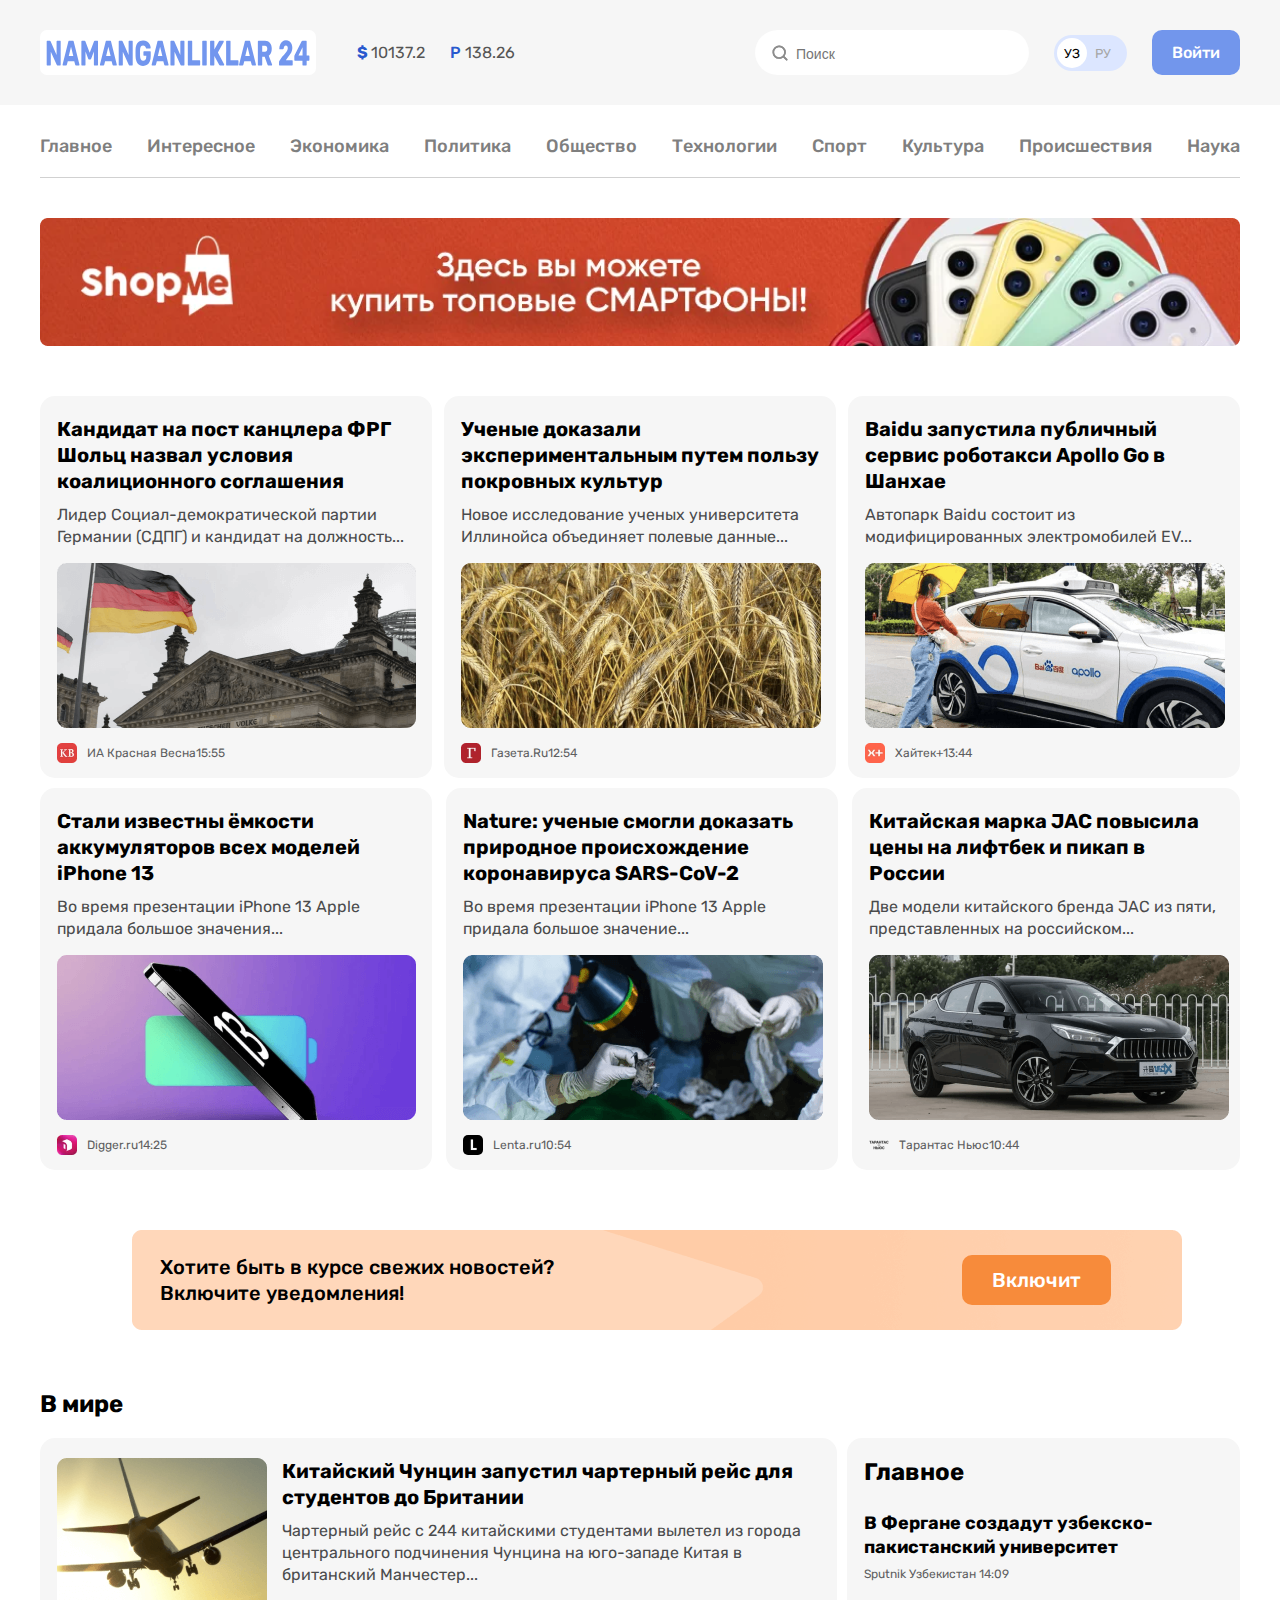
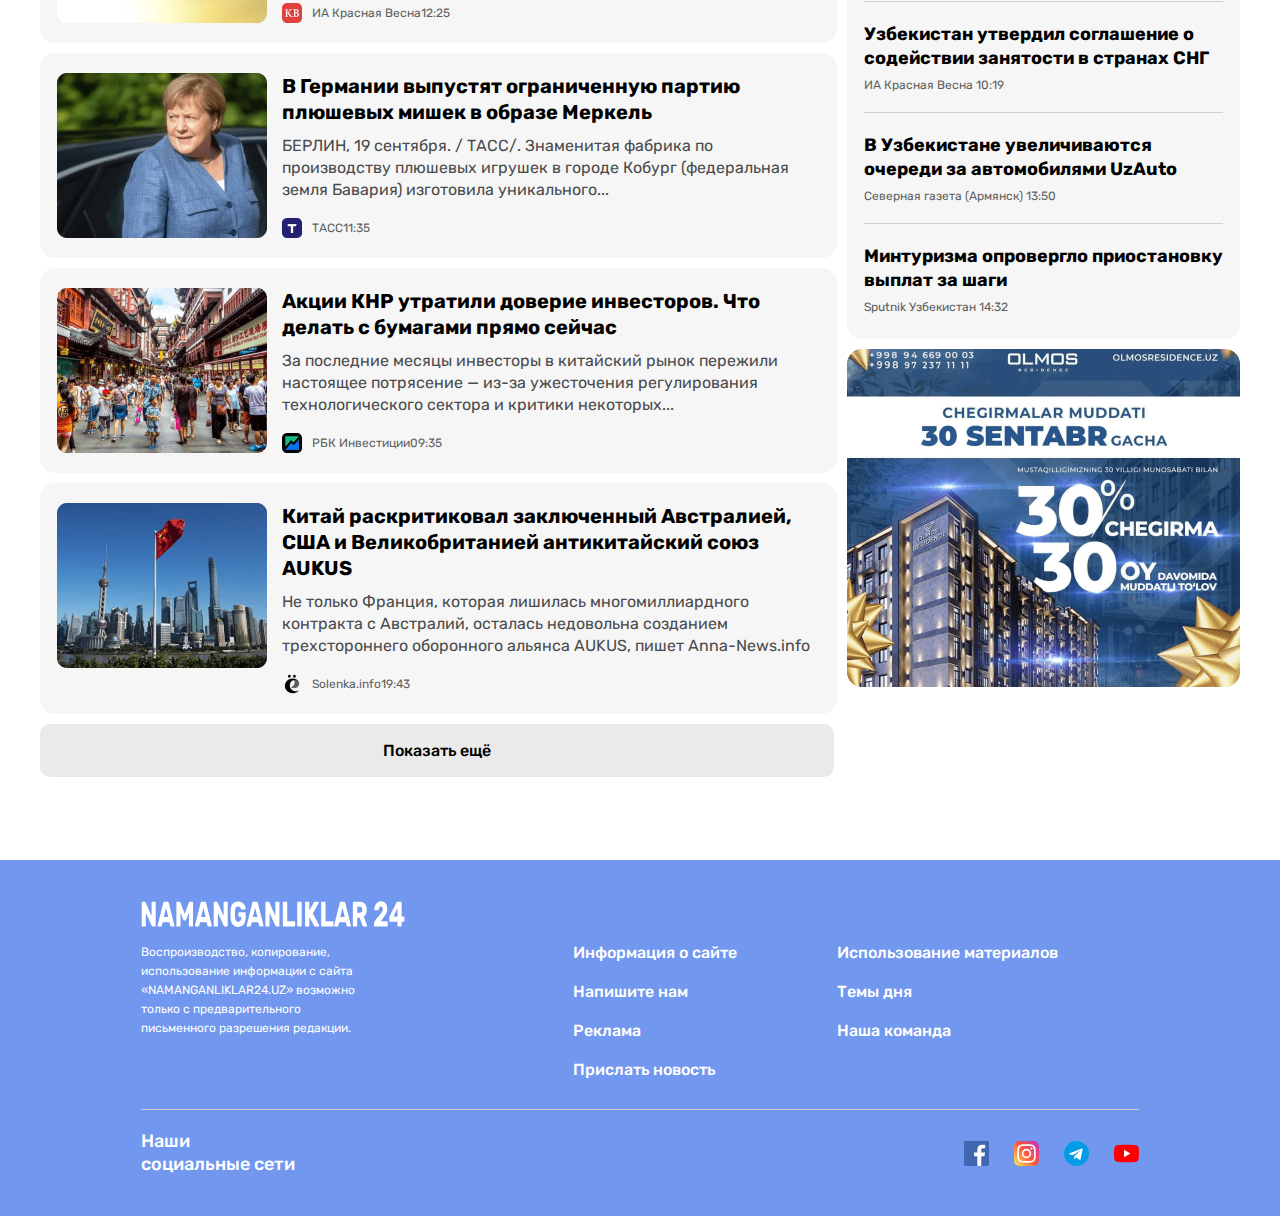
<file: index.html>
<!DOCTYPE html>
<html lang="en">
<head>
  <meta charset="UTF-8">
  <meta name="viewport" content="width=device-width, initial-scale=1.0">
  <title>Namanganliklar24</title>
  <link rel="stylesheet" href="../css/main.css">
</head>
<body>
  <header class="cite-header">
    <div class="cite-header-top">
      <div class="container">
        <div class="header-top-wrapper">
          <div class="cite-logo-wrapper">
            <a class="namanganliklar-logo-wrapper" href="./index.html">
              <img class="namanganliklar-logo" src="../images/namanganliklarlogo.svg"
              width="276"
              height="45"
              alt="Namanganliklar logo">
            </a>
            <div class="dollar-box">
              <span class="dollar-sign">
                $
              </span>
              <ins class="dollar-value">
                10137.2
              </ins>
            </div>
            <div class="ruble-box">
              <span class="ruble-sign">
                P
              </span>
              <ins class="ruble-value">
                138.26
              </ins>
            </div>
          </div>
          <div class="search-wrapper">
            <form action="https://echo.htmlacademy.ru/" method="post" autocomplete="off">
              <input class="header-search" type="search" name="header_search"  aria-label="Поиск" 
              maxlength="40" minlength="2" placeholder="Поиск">
            </form>
            <div class="languages">
              <span class="uz-language">
                <a class="uz-language-link" target="_parent" href="./index.html">
                  УЗ
                </a>
              </span>
              <span class="ru-language">
                <a class="ru-language-link" target="_parent" href="#">
                  РУ
                </a>
              </span>
            </div>
            <a class="exit" href="#">
              Войти
            </a>
          </div>
        </div>
      </div>
    </div>  
    <div class="container">  
      <div class="cite-header-bottom">
        <nav class="header-bottom-nav">
          <ul class="header-bottom-list list-unstyled">
            <li class="header-bottom-list-item">
              <a class="header-bottom-list-item-link" href="./index.html">
                Главное
              </a>
            </li>
            <li class="header-bottom-list-item">
              <a class="header-bottom-list-item-link" href="./interest.html">
                Интересное
              </a>
            </li>
            <li class="header-bottom-list-item">
              <a class="header-bottom-list-item-link" href="#">
                Экономика
              </a>
            </li>
            <li class="header-bottom-list-item">
              <a class="header-bottom-list-item-link" href="#">
                Политика
              </a>
            </li>
            <li class="header-bottom-list-item">
              <a class="header-bottom-list-item-link" href="#">
                Общество
              </a>
            </li>
            <li class="header-bottom-list-item">
              <a class="header-bottom-list-item-link" href="#">
                Технологии
              </a>
            </li>
            <li class="header-bottom-list-item">
              <a class="header-bottom-list-item-link" href="#">
                Спорт
              </a>
            </li>
            <li class="header-bottom-list-item">
              <a class="header-bottom-list-item-link" href="#">
                Культура
              </a>
            </li>
            <li class="header-bottom-list-item">
              <a class="header-bottom-list-item-link" href="#">
                Происшествия
              </a>
            </li>
            <li class="header-bottom-list-item">
              <a class="header-bottom-list-item-link" href="#">
                Наука
              </a>
            </li>
          </ul>
        </nav>
      </div>
    </div>
  </header>
  <main class="interesting-news">
    <section class="interesting-section">
      <div class="container">
        <aside class="shopme-advertising">
          <a class="shopme-advertising-link" target="_blank" href="https://www.instagram.com/ shopmeuz/">
            <img class="shopme-advertising-img" src="../images/shopme.png"
            width="1200"
            height="128"
            alt="Shop me advertising">
          </a>
        </aside>
        <h1 class="visually-hidden">
          News
        </h1>
        <h2 class="visually-hidden">
          Latest news
        </h2>
        <ul class="major-news-list list-unstyled">
          <li class="news-list-item">
            <div class="news-list-item-wrapper">
              <a class="news-list-item-link" target="_top" href="#">
                <h3 class="news-list-item-title">
                  Кандидат на пост канцлера ФРГ Шольц назвал условия коалиционного соглашения
                </h3>
                <p class="news-list-item-text">
                  Лидер Социал-демократической партии Германии (СДПГ) и кандидат на должность...
                </p>
                <img class="news-list-item-img" src="../images/germanyflag.png"
                width="359"
                height="165"
                alt="The German flag hanging on the top of the building is depicted">
                <p class="taken-site-text krasnaya-vesna">ИА Красная Весна <time class="taken-site-time">15:55</time></p>
              </a>
            </div>
          </li>
          <li class="news-list-item">
            <div class="news-list-item-wrapper">
              <a class="news-list-item-link" target="_top" href="#">
                <h3 class="news-list-item-title">
                  Ученые доказали экспериментальным путем пользу покровных культур
                </h3>
                <p class="news-list-item-text">
                  Новое исследование ученых университета Иллинойса объединяет полевые данные... 
                </p>
                <img class="news-list-item-img" src="../images/wheat.png"
                width="360"
                height="165"
                alt="Wheat is depicted">
                <p class="taken-site-text gazete-ru">Газета.Ru <time class="taken-site-time">12:54</time></p>
              </a>
            </div>
          </li>
          <li class="news-list-item">
            <div class="news-list-item-wrapper">
              <a class="news-list-item-link" target="_top" href="#">
                <h3 class="news-list-item-title">
                  Baidu запустила публичный сервис роботакси Apollo Go в Шанхае
                </h3>
                <p class="news-list-item-text">
                  Автопарк Baidu состоит из модифицированных электромобилей EV... 
                </p>
                <img class="news-list-item-img" src="../images/apollocar.png"
                width="360"
                height="165"
                alt="A girl with a yellow umbrella is depicted sitting in a car">
                <p class="taken-site-text xaytek-plus">Хайтек+ <time class="taken-site-time">13:44</time></p>
              </a>
            </div>
          </li>
          <li class="news-list-item news-list-thing">
            <div class="news-list-item-wrapper">
              <a class="news-list-item-link" target="_top" href="#">
                <h3 class="news-list-item-title">
                  Стали известны ёмкости аккумуляторов всех моделей iPhone 13
                </h3>
                <p class="news-list-item-text">
                  Во время презентации iPhone 13 Apple придала большое значения...
                </p>
                <img class="news-list-item-img" src="../images/iphone.png"
                width="359"
                height="165"
                alt="iPhone 13 is pictured">
                <p class="taken-site-text diger-ru">Digger.ru <time class="taken-site-time">14:25</time></p>
              </a>
            </div>
          </li>
          <li class="news-list-item news-list-thing">
            <div class="news-list-item-wrapper">
              <a class="news-list-item-link" target="_top" href="#">
                <h3 class="news-list-item-title">
                  Nature: ученые смогли доказать природное происхождение коронавируса SARS-CoV-2
                </h3>
                <p class="news-list-item-text">
                  Во время презентации iPhone 13 Apple придала большое значение...
                </p>
                <img class="news-list-item-img" src="../images/examination.png"
                width="360"
                height="165"
                alt="The searchers are described">
                <p class="taken-site-text lenta-ru">Lenta.ru <time class="taken-site-time">10:54</time></p>
              </a>
            </div>
          </li>
          <li class="news-list-item news-list-thing">
            <div class="news-list-item-wrapper news-list-item-box">
              <a class="news-list-item-link" target="_top" href="#">
                <h3 class="news-list-item-title">
                  Китайская марка JAC повысила цены на лифтбек и пикап в России
                </h3>
                <p class="news-list-item-text">
                  Две модели китайского бренда JAC из пяти, представленных на российском...
                </p>
                <img class="news-list-item-img" src="../images/automobile.png"
                width="360"
                height="165"
                alt="The car of the company JAC is described">
                <p class="taken-site-text tarantas-news">Тарантас Ньюс <time class="taken-site-time">10:44</time></p>
              </a>
            </div>
          </li>
        </ul>
        <div class="latest-news">
          <article class="latest-news-article">
            <span class="latest-news-box">
              <p class="latest-news-text">
                Хотите быть в курсе свежих новостей?  Включите уведомления!
              </p>
            </span>
            <a class="latest-news-link" href="#">
              Включит 
            </a>
          </article>
        </div>
      </div>
    </section>
    <section class="world-news">
      <div class="container">
        <h2 class="world-news-title">
          В мире
        </h2>
        <div class="world-news-wrapper">
          <ul class="world-news-list list-unstyled">
            <li class="world-news-list-item">
              <a class="world-news-list-item-link" target="_top" href="#">
                <div class="world-news-list-item-img-box">
                  <img class="world-news-list-item-img" src="../images/airplane.png"
                  width="210"
                  height="165"
                  alt="An airplane flying in the air is depicted">
                  <div class="world-news-list-item-box">
                    <h3 class="world-news-list-item-title">
                      Китайский Чунцин запустил чартерный рейс для студентов до Британии
                    </h3>
                    <p class="world-news-list-item-text">
                      Чартерный рейс с 244 китайскими студентами вылетел из города центрального подчинения Чунцина на юго-западе Китая в британский Манчестер...
                    </p>
                    <p class="world-news-taken-site-text krasnaya-vesna">ИА Красная Весна 
                      <time class="world-news-taken-site-time">12:25</time>
                    </p>
                  </div>
                </div>
              </a>
            </li>
            <li class="world-news-list-item">
              <a class="world-news-list-item-link" target="_top" href="#">
                <div class="world-news-list-item-img-box">
                  <img class="world-news-list-item-img" src="../images/merkel.png"
                  width="210"
                  height="165"
                  alt="A woman is depicted getting out of a black car">
                  <div class="world-news-list-item-box">
                    <h3 class="world-news-list-item-title">
                      В Германии выпустят ограниченную партию плюшевых мишек в образе Меркель
                    </h3>
                    <p class="world-news-list-item-text">
                      БЕРЛИН, 19 сентября. / ТАСС/. Знаменитая фабрика по производству плюшевых игрушек в городе Кобург (федеральная земля Бавария) изготовила уникального...
                    </p>
                    <p class="world-news-taken-site-text tass">ТАСС 
                      <time class="world-news-taken-site-time">11:35</time>
                    </p>
                  </div>
                </div>
              </a>
            </li>
            <li class="world-news-list-item">
              <a class="world-news-list-item-link" target="_top" href="#">
                <div class="world-news-list-item-img-box">
                  <img class="world-news-list-item-img" src="../images/china.png"
                  width="210"
                  height="165"
                  alt="One of the busy streets of China is depicted">
                  <div class="world-news-list-item-box">
                    <h3 class="world-news-list-item-title">
                      Акции КНР утратили доверие инвесторов. Что делать с бумагами прямо сейчас
                    </h3>
                    <p class="world-news-list-item-text">
                      За последние месяцы инвесторы в китайский рынок пережили настоящее потрясение — из-за ужесточения регулирования технологического сектора и критики некоторых...
                    </p>
                    <p class="world-news-taken-site-text rbk-invest">РБК Инвестиции 
                      <time class="world-news-taken-site-time">09:35</time>
                    </p>
                  </div>
                </div>
              </a>
            </li>
            <li class="world-news-list-item">
              <a class="world-news-list-item-link" target="_top" href="#">
                <div class="world-news-list-item-img-box">
                  <img class="world-news-list-item-img" src="../images/chinaflag.png"
                  width="210"
                  height="165"
                  alt="Chinese flag flying high with Chinese buildings in the background">
                  <div class="world-news-list-item-box">
                    <h3 class="world-news-list-item-title addition">
                      Китай раскритиковал заключенный Австралией, США и Великобританией антикитайский союз AUKUS
                    </h3>
                    <p class="world-news-list-item-text">
                      Не только Франция, которая лишилась многомиллиардного контракта с Австралий, осталась недовольна созданием трехстороннего оборонного альянса AUKUS, пишет Anna-News.info
                    </p>
                    <p class="world-news-taken-site-text solenka-info">Solenka.info 
                      <time class="world-news-taken-site-time">19:43</time>
                    </p>
                  </div>
                </div>
              </a>
            </li>
          </ul>
          <div class="main-news-wrapper">
            <div class="main-news">
              <h2 class="main-news-tite">
                Главное
              </h2>
              <ul class="main-news-list list-unstyled">
                <li class="main-news-list-item">
                  <a class="main-news-list-item-link" target="_top" href="#">
                    <h3 class="main-news-list-item-title">
                      В Фергане создадут узбекско-пакистанский университет
                    </h3>
                    <p class="main-news-list-item-text">Sputnik Узбекистан 
                      <time class="main-news-list-item-time">14:09</time></p>
                    </a>
                  </li>
                  <li class="main-news-list-item">
                    <a class="main-news-list-item-link" target="_top" href="#">
                      <h3 class="main-news-list-item-title">
                        Узбекистан утвердил соглашение о содействии занятости в странах СНГ
                      </h3>
                      <p class="main-news-list-item-text">ИА Красная Весна 
                        <time class="main-news-list-item-time">10:19</time></p>
                      </a>
                    </li>
                    <li class="main-news-list-item">
                      <a class="main-news-list-item-link" target="_top" href="#">
                        <h3 class="main-news-list-item-title">
                          В Узбекистане увеличиваются очереди за автомобилями UzAuto
                        </h3>
                        <p class="main-news-list-item-text">Северная газета (Армянск) 
                          <time class="main-news-list-item-time">13:50</time></p>
                        </a>
                      </li>
                      <li class="main-news-list-item helper-item">
                        <a class="main-news-list-item-link" target="_top" href="#">
                          <h3 class="main-news-list-item-title">
                            Минтуризма опровергло приостановку выплат за шаги
                          </h3>
                          <p class="main-news-list-item-text helper-text">Sputnik Узбекистан 
                            <time class="main-news-list-item-time">14:32</time></p>
                          </a>
                        </li>
                      </ul>
                    </div>
                    <aside class="olmos-link-aside">
                      <a class="olmos-link" target="_blank" href="https://domtut.uz/">
                        <img class="olmos-img" src="../images/olmos.png"
                        width="393"
                        height="338"
                        alt="Olmos houses">
                      </a>
                    </aside>
                  </div>
                </div>
                <a class="read-more" target="_top" href="#">
                  Показать ещё 
                </a>
              </div>
            </section>
          </main>
          <footer class="cite-footer">
            <div class="container">
              <div class="footer-wrapper">
                <div class="cite-logo-inner">
                  <a class="namanganliklar-emblem-link" href="./index.html">
                    <img class="namanganliklar-emblem" src="../images/namanganliklaremblem.svg"
                    width="264"
                    height="28"
                    alt="Namanganliklar emblem">
                  </a>
                  <div class="footer-text-wrapper">
                    <p class="footer-text">
                      Воспроизводство, копирование, использование информации с сайта «NAMANGANLIKLAR24.UZ» возможно только с предварительного письменного разрешения редакции.
                    </p>
                  </div>
                </div>
                <ul class="cite-footer-list list-unstyled">
                  <li class="cite-footer-list-item">
                    <a class="cite-footer-list-item-link information-cite" href="#">
                      Информация о сайте
                    </a>
                  </li>
                  <li class="cite-footer-list-item">
                    <a class="cite-footer-list-item-link" href="./contact.html">
                      Напишите нам
                    </a>
                  </li>
                  <li class="cite-footer-list-item">
                    <a class="cite-footer-list-item-link" href="#">
                      Реклама
                    </a>
                  </li>
                  <li class="cite-footer-list-item">
                    <a class="cite-footer-list-item-link lastone-item-link" href="#">
                      Прислать новость
                    </a>
                  </li>
                </ul>
                <ul class="cite-footer-list list-unstyled">
                  <li class="cite-footer-list-item">
                    <a class="cite-footer-list-item-link" href="#">
                      Использование материалов
                    </a>
                  </li>
                  <li class="cite-footer-list-item">
                    <a class="cite-footer-list-item-link" href="#">
                      Темы дня
                    </a>
                  </li>
                  <li class="cite-footer-list-item">
                    <a class="cite-footer-list-item-link last-item-link" href="#">
                      Наша команда
                    </a>
                  </li>
                </ul>
              </div>
              <div class="social-networks-wrapper">
                <div class="social-networks-text-wrapper">
                  <p class="social-networks-text">
                    Наши социальные сети
                  </p>
                </div>
                <address class="social-networks-address">
                  <ul class="social-networks-list list-unstyled">
                    <li class="social-networks-list-item">
                      <a class="social-networks-link" href="https://www.facebook.com/">
                        <img class="social-networks-img" src="../images/facebookicon.svg"
                        width="25"
                        height="25"
                        alt="Facebook icon">
                      </a>
                    </li>
                    <li class="social-networks-list-item">
                      <a class="social-networks-link" href="https://www.instagram.com/">
                        <img class="social-networks-img" src="../images/instagramicon.svg"
                        width="25"
                        height="25"
                        alt="Instagram icon">
                      </a>
                    </li>
                    <li class="social-networks-list-item">
                      <a class="social-networks-link" href="https://web.telegram.org/">
                        <img class="social-networks-img" src="../images/telegramicon.svg"
                        width="25"
                        height="25"
                        alt="Telegram icon">
                      </a>
                    </li>
                    <li class="social-networks-list-item">
                      <a class="social-networks-link" href="https://www.youtube.com/">
                        <img class="social-networks-img youtube-img" src="../images/youtubeicon.svg"
                        width="25"
                        height="25"
                        alt="Youtube icon">
                      </a>
                    </li>
                  </ul>
                </address>
              </div>
            </div>
          </footer>
        </body>
        </html>
</file>
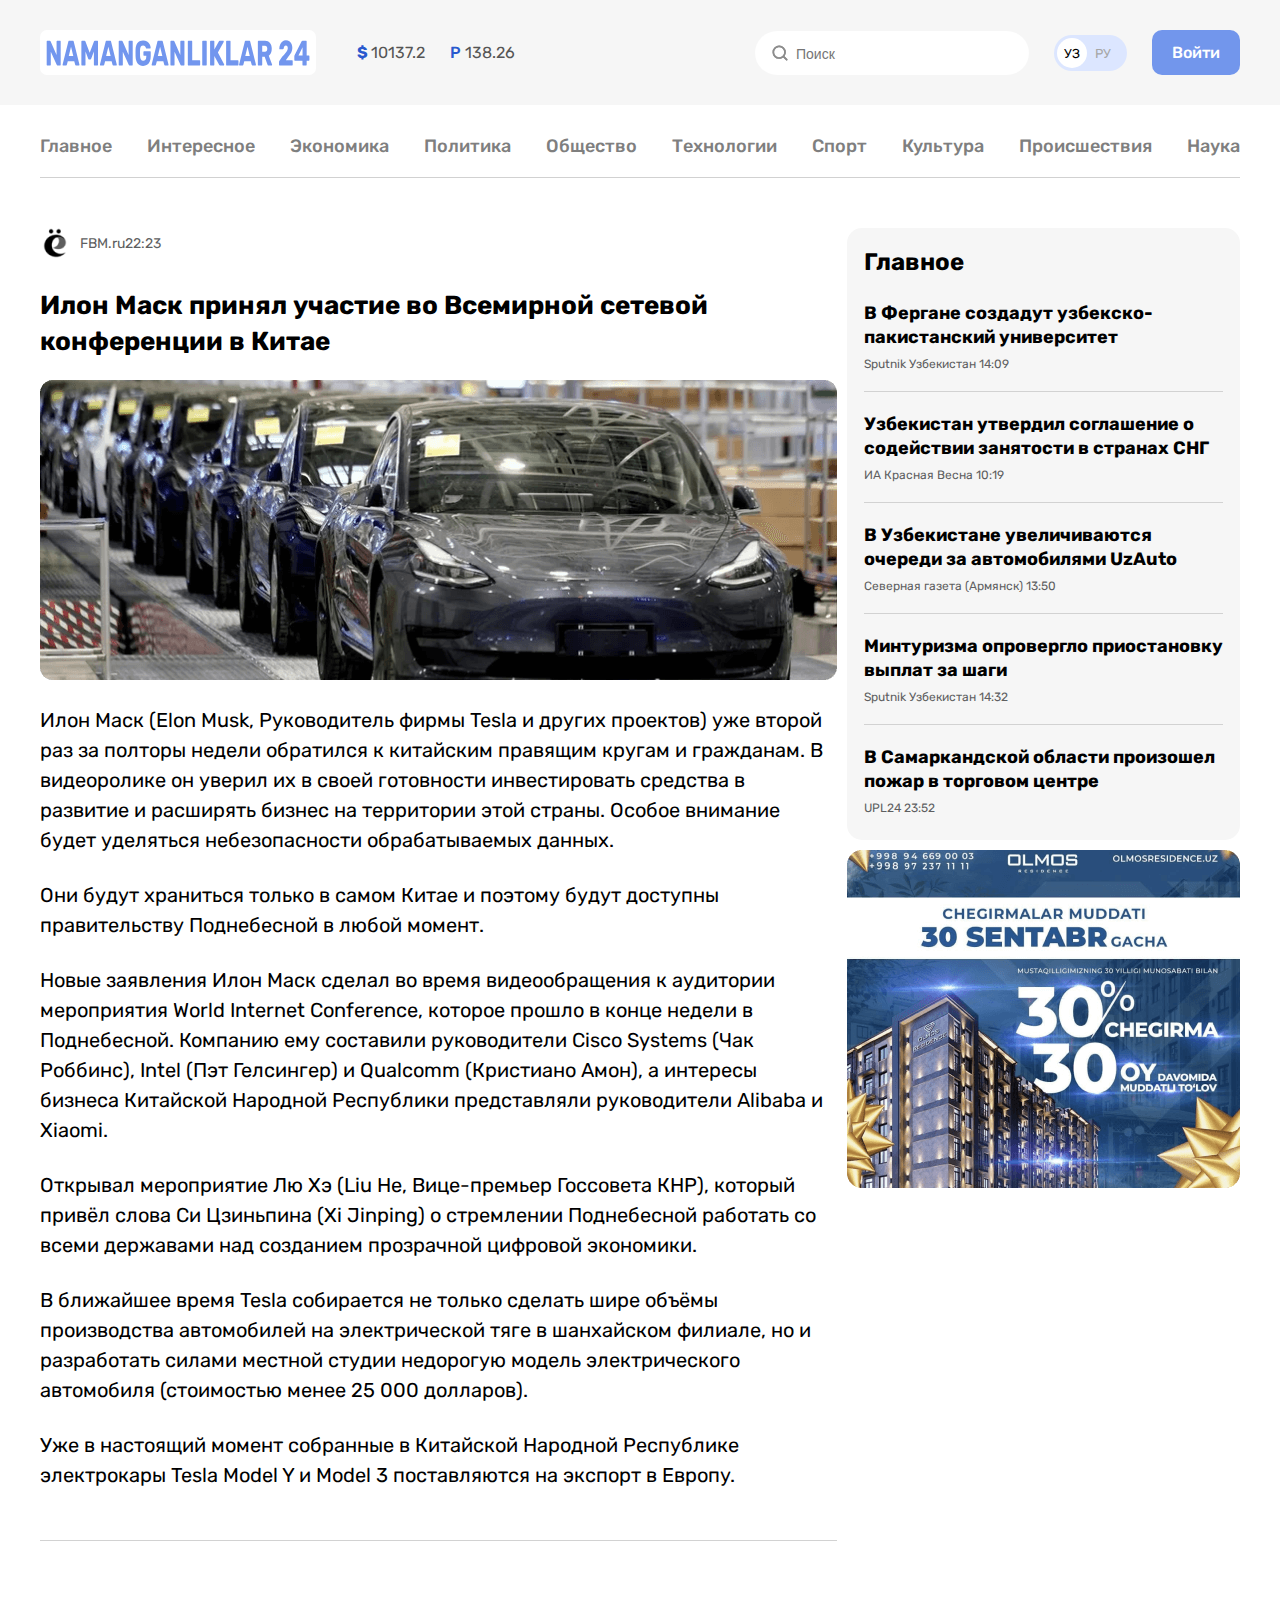
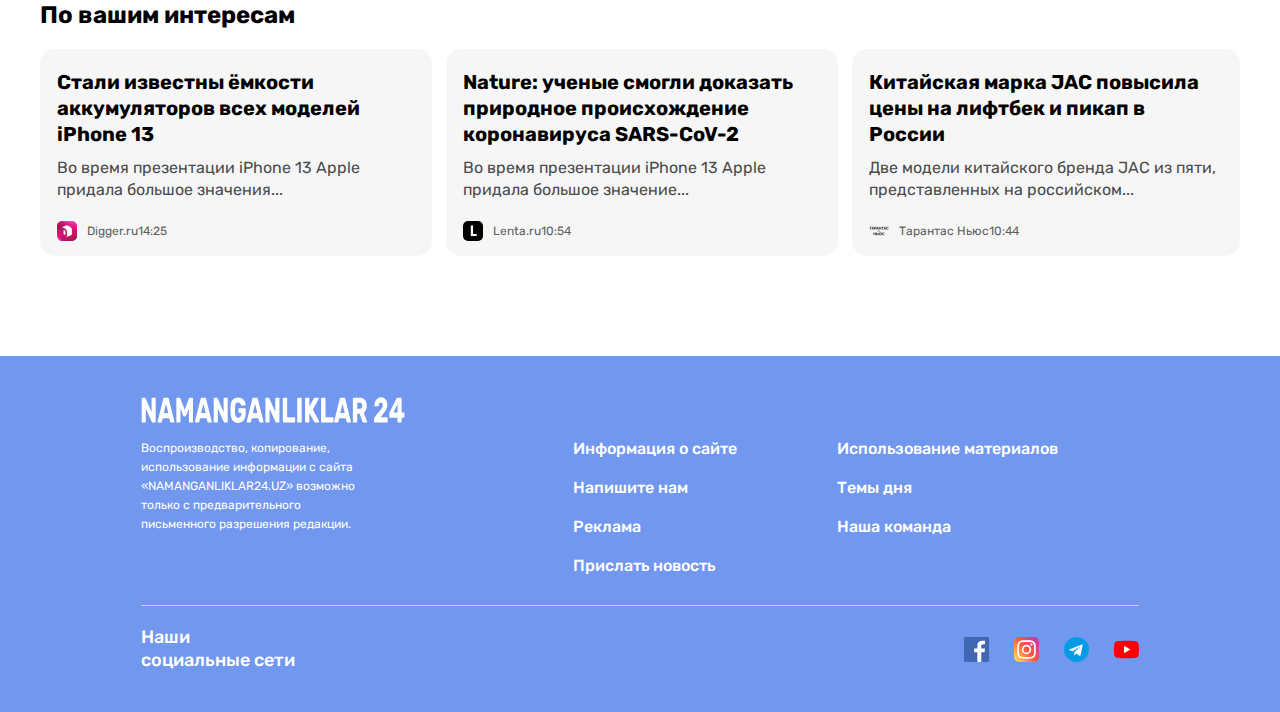
<file: conference.html>
<!DOCTYPE html>
<html lang="en">
<head>
  <meta charset="UTF-8">
  <meta name="viewport" content="width=device-width, initial-scale=1.0">
  <title>Namanganliklar24</title>
  <link rel="stylesheet" href="../css/conference.css">
</head>
<body>
  <header class="cite-header">
    <div class="cite-header-top">
      <div class="container">
        <div class="header-top-wrapper">
          <div class="cite-logo-wrapper">
            <a class="namanganliklar-logo-wrapper" href="./conference.html">
              <img class="namanganliklar-logo" src="../images/namanganliklarlogo.svg"
              width="276"
              height="45"
              alt="Namanganliklar logo">
            </a>
            <div class="dollar-box">
              <span class="dollar-sign">
                $
              </span>
              <ins class="dollar-value">
                10137.2
              </ins>
            </div>
            <div class="ruble-box">
              <span class="ruble-sign">
                P
              </span>
              <ins class="ruble-value">
                138.26
              </ins>
            </div>
          </div>
          <div class="search-wrapper">
            <form action="https://echo.htmlacademy.ru/" method="post" autocomplete="off">
              <input class="header-search" type="search" name="header_search"  aria-label="Поиск" 
              maxlength="40" minlength="2" placeholder="Поиск">
            </form>
            <div class="languages">
              <span class="uz-language">
                <a class="uz-language-link" target="_parent" href="./conference.html">
                  УЗ
                </a>
              </span>
              <span class="ru-language">
                <a class="ru-language-link" target="_parent" href="#">
                  РУ
                </a>
              </span>
            </div>
            <a class="exit" href="#">
              Войти
            </a>
          </div>
        </div>
      </div>
    </div>  
    <div class="container">  
      <div class="cite-header-bottom">
        <nav class="header-bottom-nav">
          <ul class="header-bottom-list list-unstyled">
            <li class="header-bottom-list-item">
              <a class="header-bottom-list-item-link" href="./index.html">
                Главное
              </a>
            </li>
            <li class="header-bottom-list-item">
              <a class="header-bottom-list-item-link" href="./interest.html">
                Интересное
              </a>
            </li>
            <li class="header-bottom-list-item">
              <a class="header-bottom-list-item-link" href="#">
                Экономика
              </a>
            </li>
            <li class="header-bottom-list-item">
              <a class="header-bottom-list-item-link" href="#">
                Политика
              </a>
            </li>
            <li class="header-bottom-list-item">
              <a class="header-bottom-list-item-link" href="#">
                Общество
              </a>
            </li>
            <li class="header-bottom-list-item">
              <a class="header-bottom-list-item-link" href="#">
                Технологии
              </a>
            </li>
            <li class="header-bottom-list-item">
              <a class="header-bottom-list-item-link" href="#">
                Спорт
              </a>
            </li>
            <li class="header-bottom-list-item">
              <a class="header-bottom-list-item-link" href="#">
                Культура
              </a>
            </li>
            <li class="header-bottom-list-item">
              <a class="header-bottom-list-item-link" href="#">
                Происшествия
              </a>
            </li>
            <li class="header-bottom-list-item">
              <a class="header-bottom-list-item-link" href="#">
                Наука
              </a>
            </li>
          </ul>
        </nav>
      </div>
    </div>
  </header>
  <main>
    <section class="conference">
      <div class="container">
        <div class="conference-wrapper">
          <div class="conference-text-wrapper">
            <h1 class="visually-hidden">
              News
            </h1>
            <h2 class="visually-hidden">
              Интересное
            </h2>
              <p class="conference-taken-site-text fbm-ru">FBM.ru 
                <time class="conference-taken-site-time">22:23</time>
              </p>
            <h3 class="conference-title">
              Илон Маск принял участие во Всемирной сетевой конференции в Китае
            </h3>
            <img class="conference-img" src="../images/teslacar.png"
            width="797"
            height="300" 
            alt="A series of Tesla cars are depicted">
            <p class="conference-text">
              Илон Маск (Elon Musk, Руководитель фирмы Tesla и других проектов) уже второй раз за полторы недели обратился к китайским правящим кругам и гражданам. В видеоролике он уверил их в своей готовности инвестировать средства в развитие и расширять бизнес на территории этой страны. Особое внимание будет уделяться небезопасности обрабатываемых данных. 
            </p>
            <p class="conference-text">
              Они будут храниться только в самом Китае и поэтому будут доступны правительству Поднебесной в любой момент.
            </p>
            <p class="conference-text">
              Новые заявления Илон Маск сделал во время видеообращения к аудитории мероприятия World Internet Conference, которое прошло в конце недели в Поднебесной. Компанию ему составили руководители Cisco Systems (Чак Роббинс), Intel (Пэт Гелсингер) и Qualcomm (Кристиано Амон), а интересы бизнеса Китайской Народной Республики представляли руководители Alibaba и Xiaomi. 
            </p>
            <p class="conference-text">
              Открывал мероприятие Лю Хэ (Liu He, Вице-премьер Госсовета КНР), который привёл слова Си Цзиньпина (Xi Jinping) о стремлении Поднебесной работать со всеми державами над созданием прозрачной цифровой экономики.
            </p>
            <p class="conference-text">
              В ближайшее время Tesla собирается не только сделать шире объёмы производства автомобилей на электрической тяге в шанхайском филиале, но и разработать силами местной студии недорогую модель электрического автомобиля (стоимостью менее 25 000 долларов).
            </p>
            <p class="conference-text tesla-text">
              Уже в настоящий момент собранные в Китайской Народной Республике электрокары Tesla Model Y и Model 3 поставляются на экспорт в Европу.
            </p>
          </div>
          <div class="main-news-wrapper">
            <div class="main-news">
              <h2 class="main-news-tite">
                Главное
              </h2>
              <ul class="main-news-list list-unstyled">
                <li class="main-news-list-item">
                  <a class="main-news-list-item-link" target="_top" href="#">
                    <h3 class="main-news-list-item-title">
                      В Фергане создадут узбекско-пакистанский университет
                    </h3>
                    <p class="main-news-list-item-text">Sputnik Узбекистан 
                      <time class="main-news-list-item-time">14:09</time></p>
                    </a>
                  </li>
                  <li class="main-news-list-item">
                    <a class="main-news-list-item-link" target="_top" href="#">
                      <h3 class="main-news-list-item-title">
                        Узбекистан утвердил соглашение о содействии занятости в странах СНГ
                      </h3>
                      <p class="main-news-list-item-text">ИА Красная Весна 
                        <time class="main-news-list-item-time">10:19</time></p>
                      </a>
                    </li>
                    <li class="main-news-list-item">
                      <a class="main-news-list-item-link" target="_top" href="#">
                        <h3 class="main-news-list-item-title">
                          В Узбекистане увеличиваются очереди за автомобилями UzAuto
                        </h3>
                        <p class="main-news-list-item-text">Северная газета (Армянск) 
                          <time class="main-news-list-item-time">13:50</time></p>
                        </a>
                      </li>
                      <li class="main-news-list-item">
                        <a class="main-news-list-item-link" target="_top" href="#">
                          <h3 class="main-news-list-item-title">
                            Минтуризма опровергло приостановку выплат за шаги
                          </h3>
                          <p class="main-news-list-item-text">Sputnik Узбекистан 
                            <time class="main-news-list-item-time">14:32</time></p>
                          </a>
                        </li>
                        <li class="main-news-list-item helper-item">
                          <a class="main-news-list-item-link" target="_top" href="#">
                            <h3 class="main-news-list-item-title">
                              В Самаркандской области произошел пожар в торговом центре
                            </h3>
                            <p class="main-news-list-item-text helper-text">UPL24 
                              <time class="main-news-list-item-time">23:52 </time></p>
                            </a>
                          </li>
                      </ul>
                    </div>
                    <aside class="olmos-link-aside">
                      <a class="olmos-link" target="_blank" href="https://domtut.uz/">
                        <img class="olmos-img" src="../images/olmos.png"
                        width="393"
                        height="338"
                        alt="Olmos houses">
                      </a>
                    </aside>
                  </div>
                </div>
                <h3 class="title">
                  По вашим интересам
                </h3>
                <ul class="major-news-list list-unstyled">
                  <li class="news-list-item news-list-thing">
                    <div class="news-list-item-wrapper">
                      <a class="news-list-item-link" target="_top" href="#">
                        <h3 class="news-list-item-title">
                          Стали известны ёмкости аккумуляторов всех моделей iPhone 13
                        </h3>
                        <p class="news-list-item-text">
                          Во время презентации iPhone 13 Apple придала большое значения...
                        </p>
                        <p class="taken-site-text diger-ru">Digger.ru <time class="taken-site-time">14:25</time></p>
                      </a>
                    </div>
                  </li>
                  <li class="news-list-item news-list-thing">
                    <div class="news-list-item-wrapper">
                      <a class="news-list-item-link" target="_top" href="#">
                        <h3 class="news-list-item-title">
                          Nature: ученые смогли доказать природное происхождение коронавируса SARS-CoV-2
                        </h3>
                        <p class="news-list-item-text">
                          Во время презентации iPhone 13 Apple придала большое значение...
                        </p>
                        <p class="taken-site-text lenta-ru">Lenta.ru <time class="taken-site-time">10:54</time></p>
                      </a>
                    </div>
                  </li>
                  <li class="news-list-item news-list-thing">
                    <div class="news-list-item-wrapper news-list-item-box">
                      <a class="news-list-item-link" target="_top" href="#">
                        <h3 class="news-list-item-title">
                          Китайская марка JAC повысила цены на лифтбек и пикап в России
                        </h3>
                        <p class="news-list-item-text">
                          Две модели китайского бренда JAC из пяти, представленных на российском...
                        </p>
                        <p class="taken-site-text tarantas-news">Тарантас Ньюс <time class="taken-site-time">10:44</time></p>
                      </a>
                    </div>
                  </li>
                </ul>
              </div>
            </section>
          </main>
          <footer class="cite-footer">
            <div class="container">
              <div class="footer-wrapper">
                <div class="cite-logo-inner">
                  <a class="namanganliklar-emblem-link" href="./conference.html">
                    <img class="namanganliklar-emblem" src="../images/namanganliklaremblem.svg"
                     width="264"
                     height="28"
                     alt="Namanganliklar emblem">
                  </a>
                  <div class="footer-text-wrapper">
                    <p class="footer-text">
                      Воспроизводство, копирование, использование информации с сайта «NAMANGANLIKLAR24.UZ» возможно только с предварительного письменного разрешения редакции.
                    </p>
                  </div>
                </div>
                <ul class="cite-footer-list list-unstyled">
                  <li class="cite-footer-list-item">
                    <a class="cite-footer-list-item-link information-cite" href="#">
                      Информация о сайте
                    </a>
                  </li>
                  <li class="cite-footer-list-item">
                    <a class="cite-footer-list-item-link" href="./contact.html">
                      Напишите нам
                    </a>
                  </li>
                  <li class="cite-footer-list-item">
                    <a class="cite-footer-list-item-link" href="#">
                      Реклама
                    </a>
                  </li>
                  <li class="cite-footer-list-item">
                    <a class="cite-footer-list-item-link lastone-item-link" href="#">
                      Прислать новость
                    </a>
                  </li>
                </ul>
                <ul class="cite-footer-list list-unstyled">
                  <li class="cite-footer-list-item">
                    <a class="cite-footer-list-item-link" href="#">
                      Использование материалов
                    </a>
                  </li>
                  <li class="cite-footer-list-item">
                    <a class="cite-footer-list-item-link" href="#">
                      Темы дня
                    </a>
                  </li>
                  <li class="cite-footer-list-item">
                    <a class="cite-footer-list-item-link last-item-link" href="#">
                      Наша команда
                    </a>
                  </li>
                </ul>
              </div>
              <div class="social-networks-wrapper">
                <div class="social-networks-text-wrapper">
                  <p class="social-networks-text">
                    Наши социальные сети
                  </p>
                </div>
                <address class="social-networks-address">
                  <ul class="social-networks-list list-unstyled">
                    <li class="social-networks-list-item">
                      <a class="social-networks-link" href="https://www.facebook.com/">
                        <img class="social-networks-img" src="../images/facebookicon.svg"
                         width="25"
                         height="25"
                         alt="Facebook icon">
                      </a>
                    </li>
                    <li class="social-networks-list-item">
                      <a class="social-networks-link" href="https://www.instagram.com/">
                        <img class="social-networks-img" src="../images/instagramicon.svg"
                         width="25"
                         height="25"
                         alt="Instagram icon">
                      </a>
                    </li>
                    <li class="social-networks-list-item">
                      <a class="social-networks-link" href="https://web.telegram.org/">
                        <img class="social-networks-img" src="../images/telegramicon.svg"
                         width="25"
                         height="25"
                         alt="Telegram icon">
                      </a>
                    </li>
                    <li class="social-networks-list-item">
                      <a class="social-networks-link" href="https://www.youtube.com/">
                        <img class="social-networks-img youtube-img" src="../images/youtubeicon.svg"
                         width="25"
                         height="25"
                         alt="Youtube icon">
                      </a>
                    </li>
                  </ul>
                </address>
              </div>
            </div>
          </footer>
        </body>
        </html>
</file>
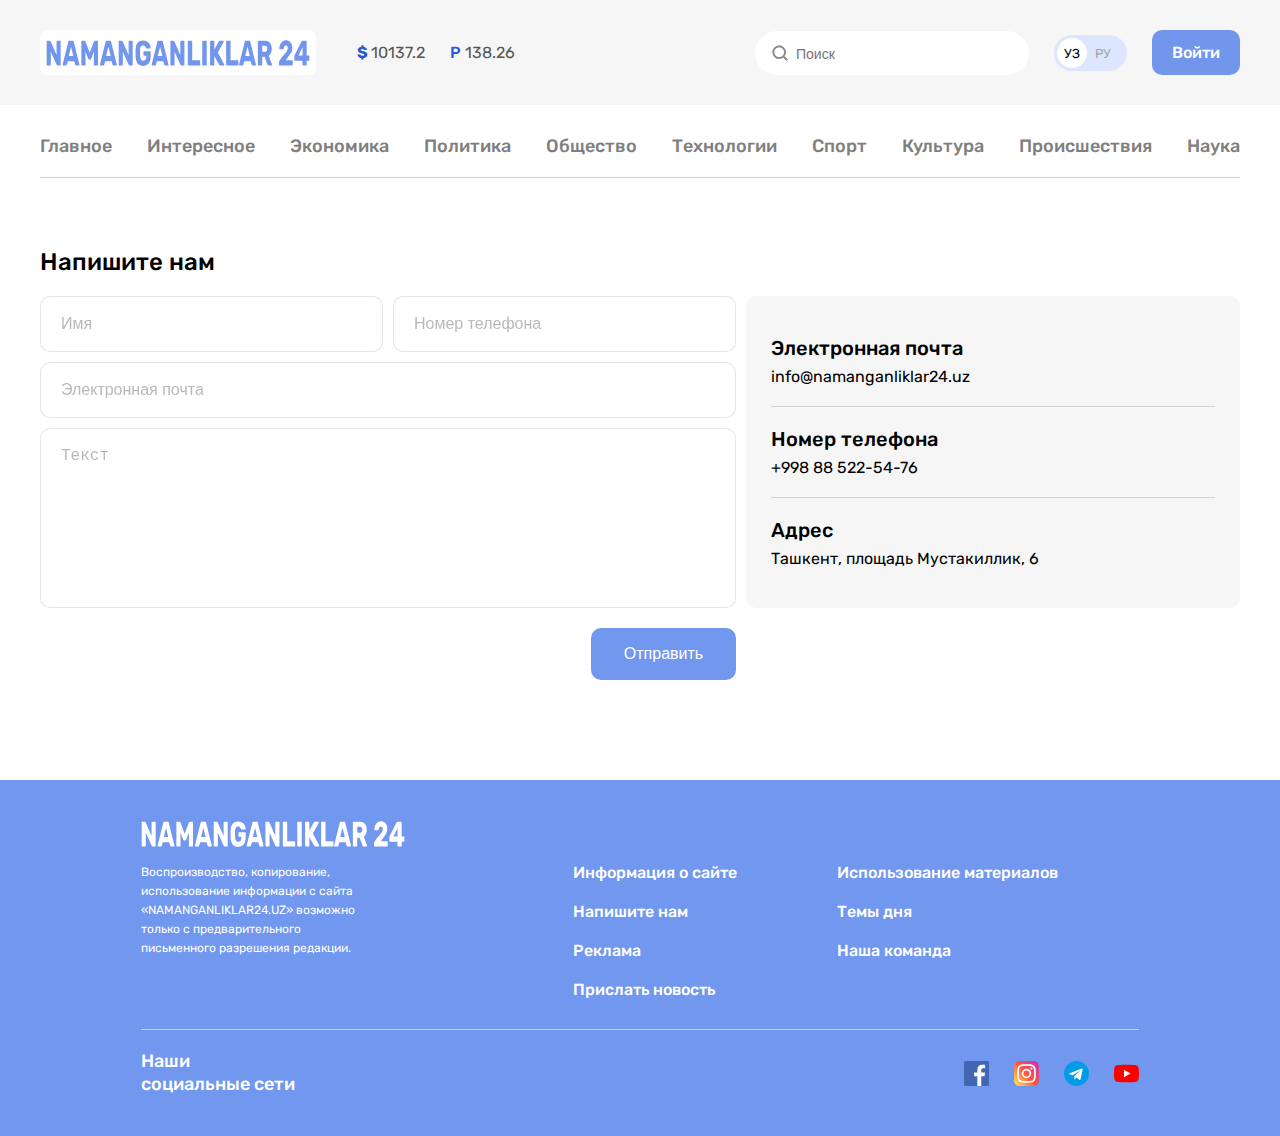
<file: contact.html>
<!DOCTYPE html>
<html lang="en">
<head>
  <meta charset="UTF-8">
  <meta name="viewport" content="width=device-width, initial-scale=1.0">
  <title>Namanganliklar24</title>
  <link rel="stylesheet" href="../css/contact.css">
</head>
<body>
  <header class="cite-header">
    <div class="cite-header-top">
      <div class="container">
        <div class="header-top-wrapper">
          <div class="cite-logo-wrapper">
            <a class="namanganliklar-logo-wrapper" href="./contact.html">
              <img class="namanganliklar-logo" src="../images/namanganliklarlogo.svg"
              width="276"
              height="45"
              alt="Namanganliklar logo">
            </a>
            <div class="dollar-box">
              <span class="dollar-sign">
                $
              </span>
              <ins class="dollar-value">
                10137.2
              </ins>
            </div>
            <div class="ruble-box">
              <span class="ruble-sign">
                P
              </span>
              <ins class="ruble-value">
                138.26
              </ins>
            </div>
          </div>
          <div class="search-wrapper">
            <form action="https://echo.htmlacademy.ru/" method="post" autocomplete="off">
              <input class="header-search" type="search" name="header_search"  aria-label="Поиск" 
              maxlength="40" minlength="2" placeholder="Поиск">
            </form>
            <div class="languages">
              <span class="uz-language">
                <a class="uz-language-link" target="_parent" href="./conference.html">
                  УЗ
                </a>
              </span>
              <span class="ru-language">
                <a class="ru-language-link" target="_parent" href="#">
                  РУ
                </a>
              </span>
            </div>
            <a class="exit" href="#">
              Войти
            </a>
          </div>
        </div>
      </div>
    </div>  
    <div class="container">  
      <div class="cite-header-bottom">
        <nav class="header-bottom-nav">
          <ul class="header-bottom-list list-unstyled">
            <li class="header-bottom-list-item">
              <a class="header-bottom-list-item-link" href="./index.html">
                Главное
              </a>
            </li>
            <li class="header-bottom-list-item">
              <a class="header-bottom-list-item-link" href="./interest.html">
                Интересное
              </a>
            </li>
            <li class="header-bottom-list-item">
              <a class="header-bottom-list-item-link" href="#">
                Экономика
              </a>
            </li>
            <li class="header-bottom-list-item">
              <a class="header-bottom-list-item-link" href="#">
                Политика
              </a>
            </li>
            <li class="header-bottom-list-item">
              <a class="header-bottom-list-item-link" href="#">
                Общество
              </a>
            </li>
            <li class="header-bottom-list-item">
              <a class="header-bottom-list-item-link" href="#">
                Технологии
              </a>
            </li>
            <li class="header-bottom-list-item">
              <a class="header-bottom-list-item-link" href="#">
                Спорт
              </a>
            </li>
            <li class="header-bottom-list-item">
              <a class="header-bottom-list-item-link" href="#">
                Культура
              </a>
            </li>
            <li class="header-bottom-list-item">
              <a class="header-bottom-list-item-link" href="#">
                Происшествия
              </a>
            </li>
            <li class="header-bottom-list-item">
              <a class="header-bottom-list-item-link" href="#">
                Наука
              </a>
            </li>
          </ul>
        </nav>
      </div>
    </div>
  </header>
  <main>
    <section class="hero">
      <div class="container">
        <h1 class="contact-title">
          Напишите нам
        </h1>
        <div class="contact-wrapper">
          <form class="contact-form" action="https://echo.htmlacademy.ru/" method="post" autocomplete="off">
            <div class="contact-form-input-wrapper">
              <input class="contact-form-input additional-input" type="text" name="user_name" aria-label="Имя"
              placeholder="Имя">
              <input class="contact-form-input additional-input" type="tel" name="user_surname" aria-label="Номер телефона"
              placeholder="Номер телефона">
            </div>
            <input class="contact-form-input contact-input" type="email" name="user_email" aria-label="Электронная почта"
            placeholder="Электронная почта">
            <textarea class="contact-form-input contact-form-textarea" name="user_feedback" aria-label="Текст" placeholder="Текст"></textarea>
            <button class="contact-button" type="submit">Отправить</button>
          </form>
          <address class="contact-address">
            <ul class="contact-address-list">
              <li class="contact-address-item">
                <strong class="contact-address-title">Электронная почта</strong>
                <a class="contact-address-link" href="mailto:info@namanganliklar24.uz">
                  info@namanganliklar24.uz
                </a>
              </li>
              <li class="contact-address-item">
                <strong class="contact-address-title">Номер телефона</strong>
                <a class="contact-address-link" href="tel:+998885225476">
                  +998 88 522-54-76
                </a>
              </li>
              <li class="contact-address-item">
                <strong class="contact-address-title">Адрес</strong>
                <a class="contact-address-link" href="https://maps.app.goo.gl/AsYsvncyHdQwJ2367">
                  Ташкент, площадь Мустакиллик, 6
                </a>
              </li>
            </ul>
          </address>
        </div>
      </div>
    </section>
  </main>
  <footer class="cite-footer">
    <div class="container">
      <div class="footer-wrapper">
        <div class="cite-logo-inner">
          <a class="namanganliklar-emblem-link" href="./contact.html">
            <img class="namanganliklar-emblem" src="../images/namanganliklaremblem.svg"
             width="264"
             height="28"
             alt="Namanganliklar emblem">
          </a>
          <div class="footer-text-wrapper">
            <p class="footer-text">
              Воспроизводство, копирование, использование информации с сайта «NAMANGANLIKLAR24.UZ» возможно только с предварительного письменного разрешения редакции.
            </p>
          </div>
        </div>
        <ul class="cite-footer-list list-unstyled">
          <li class="cite-footer-list-item">
            <a class="cite-footer-list-item-link information-cite" href="#">
              Информация о сайте
            </a>
          </li>
          <li class="cite-footer-list-item">
            <a class="cite-footer-list-item-link" href="./contact.html">
              Напишите нам
            </a>
          </li>
          <li class="cite-footer-list-item">
            <a class="cite-footer-list-item-link" href="#">
              Реклама
            </a>
          </li>
          <li class="cite-footer-list-item">
            <a class="cite-footer-list-item-link lastone-item-link" href="#">
              Прислать новость
            </a>
          </li>
        </ul>
        <ul class="cite-footer-list list-unstyled">
          <li class="cite-footer-list-item">
            <a class="cite-footer-list-item-link" href="#">
              Использование материалов
            </a>
          </li>
          <li class="cite-footer-list-item">
            <a class="cite-footer-list-item-link" href="#">
              Темы дня
            </a>
          </li>
          <li class="cite-footer-list-item">
            <a class="cite-footer-list-item-link last-item-link" href="#">
              Наша команда
            </a>
          </li>
        </ul>
      </div>
      <div class="social-networks-wrapper">
        <div class="social-networks-text-wrapper">
          <p class="social-networks-text">
            Наши социальные сети
          </p>
        </div>
        <address class="social-networks-address">
          <ul class="social-networks-list list-unstyled">
            <li class="social-networks-list-item">
              <a class="social-networks-link" href="https://www.facebook.com/">
                <img class="social-networks-img" src="../images/facebookicon.svg"
                 width="25"
                 height="25"
                 alt="Facebook icon">
              </a>
            </li>
            <li class="social-networks-list-item">
              <a class="social-networks-link" href="https://www.instagram.com/">
                <img class="social-networks-img" src="../images/instagramicon.svg"
                 width="25"
                 height="25"
                 alt="Instagram icon">
              </a>
            </li>
            <li class="social-networks-list-item">
              <a class="social-networks-link" href="https://web.telegram.org/">
                <img class="social-networks-img" src="../images/telegramicon.svg"
                 width="25"
                 height="25"
                 alt="Telegram icon">
              </a>
            </li>
            <li class="social-networks-list-item">
              <a class="social-networks-link" href="https://www.youtube.com/">
                <img class="social-networks-img youtube-img" src="../images/youtubeicon.svg"
                 width="25"
                 height="25"
                 alt="Youtube icon">
              </a>
            </li>
          </ul>
        </address>
      </div>
    </div>
  </footer>
</body>
</html>
</file>
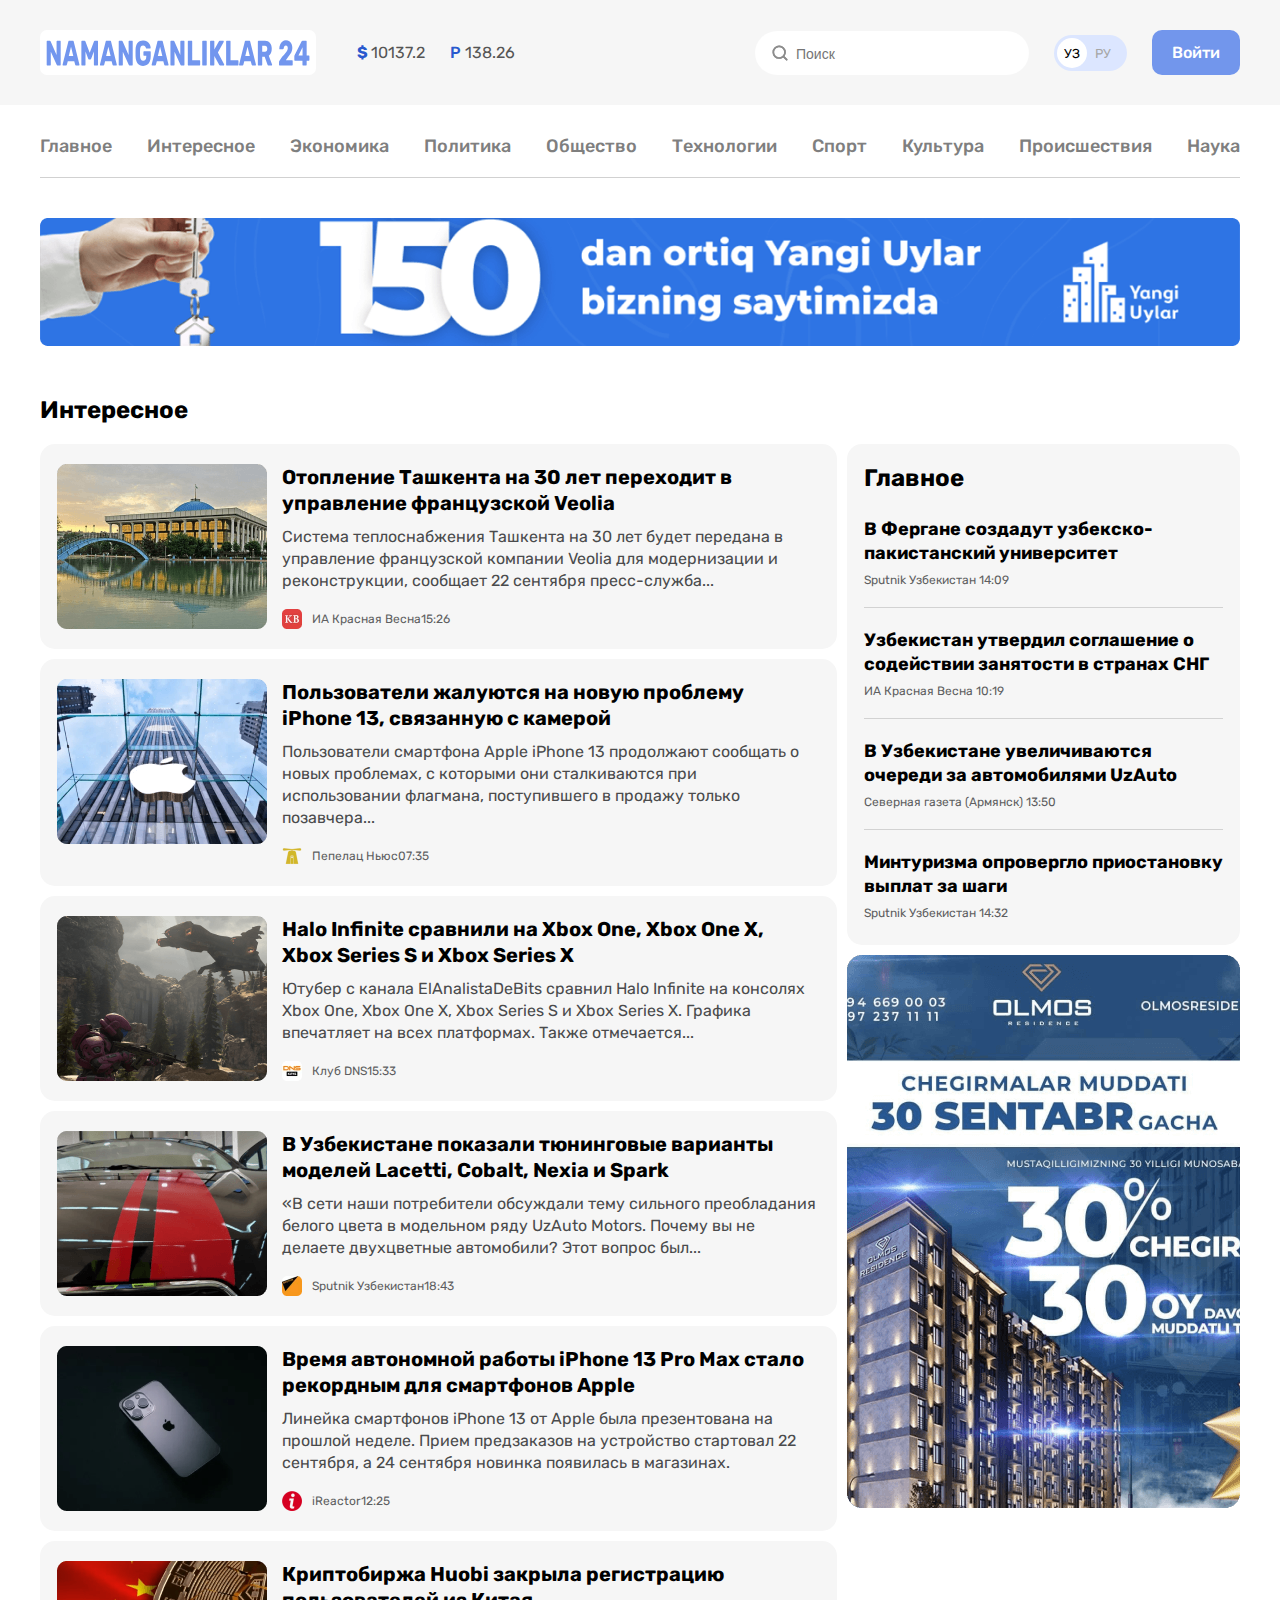
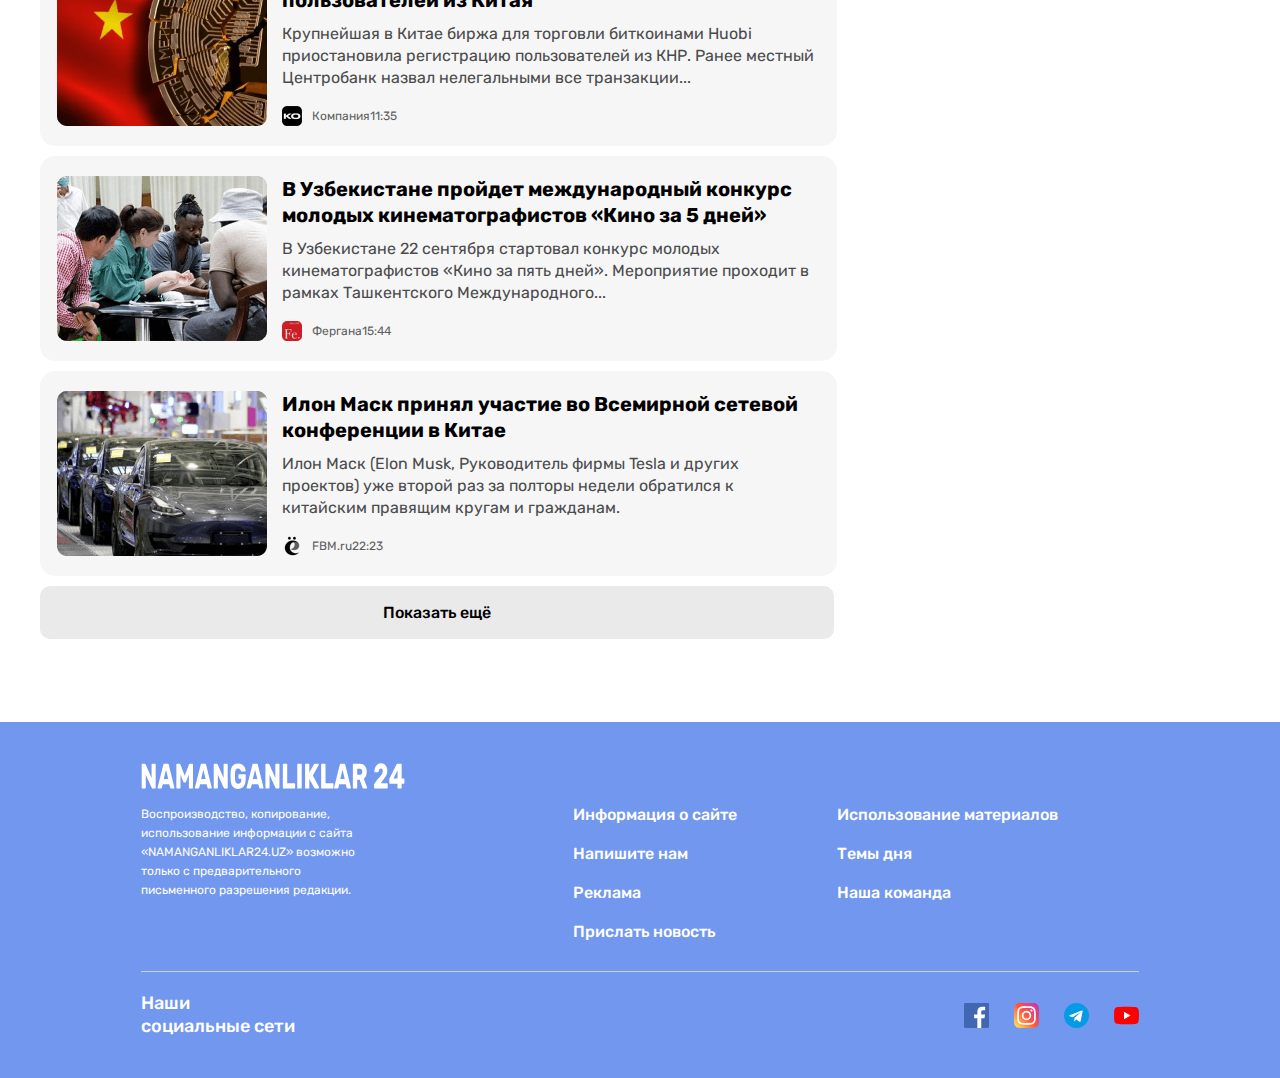
<file: interest.html>
<!DOCTYPE html>
<html lang="en">
<head>
  <meta charset="UTF-8">
  <meta name="viewport" content="width=device-width, initial-scale=1.0">
  <title>Namanganliklar24</title>
  <link rel="stylesheet" href="../css/interest.css">
</head>
<body>
  <header class="cite-header">
    <div class="cite-header-top">
      <div class="container">
        <div class="header-top-wrapper">
          <div class="cite-logo-wrapper">
            <a class="namanganliklar-logo-wrapper" href="./interest.html">
              <img class="namanganliklar-logo" src="../images/namanganliklarlogo.svg"
               width="276"
               height="45"
               alt="Namanganliklar logo">
            </a>
            <div class="dollar-box">
              <span class="dollar-sign">
                $
              </span>
              <ins class="dollar-value">
                 10137.2
              </ins>
            </div>
            <div class="ruble-box">
              <span class="ruble-sign">
                P
              </span>
              <ins class="ruble-value">
                 138.26
              </ins>
            </div>
          </div>
          <div class="search-wrapper">
            <form action="https://echo.htmlacademy.ru/" method="post" autocomplete="off">
              <input class="header-search" type="search" name="header_search"  aria-label="Поиск" 
              maxlength="40" minlength="2" placeholder="Поиск">
            </form>
            <div class="languages">
              <span class="uz-language">
                <a class="uz-language-link" target="_parent" href="./interest.html">
                  УЗ
                </a>
              </span>
              <span class="ru-language">
                <a class="ru-language-link" target="_parent" href="#">
                  РУ
                </a>
              </span>
            </div>
            <a class="exit" href="#">
              Войти
            </a>
          </div>
        </div>
      </div>
    </div>  
    <div class="container">  
      <div class="cite-header-bottom">
        <nav class="header-bottom-nav">
          <ul class="header-bottom-list list-unstyled">
            <li class="header-bottom-list-item">
              <a class="header-bottom-list-item-link" href="./index.html">
                Главное
              </a>
            </li>
            <li class="header-bottom-list-item">
              <a class="header-bottom-list-item-link" href="#">
                Интересное
              </a>
            </li>
            <li class="header-bottom-list-item">
              <a class="header-bottom-list-item-link" href="#">
                Экономика
              </a>
            </li>
            <li class="header-bottom-list-item">
              <a class="header-bottom-list-item-link" href="#">
                Политика
              </a>
            </li>
            <li class="header-bottom-list-item">
              <a class="header-bottom-list-item-link" href="#">
                Общество
              </a>
            </li>
            <li class="header-bottom-list-item">
              <a class="header-bottom-list-item-link" href="#">
                Технологии
              </a>
            </li>
            <li class="header-bottom-list-item">
              <a class="header-bottom-list-item-link" href="#">
                Спорт
              </a>
            </li>
            <li class="header-bottom-list-item">
              <a class="header-bottom-list-item-link" href="#">
                Культура
              </a>
            </li>
            <li class="header-bottom-list-item">
              <a class="header-bottom-list-item-link" href="#">
                Происшествия
              </a>
            </li>
            <li class="header-bottom-list-item">
              <a class="header-bottom-list-item-link" href="#">
                Наука
              </a>
            </li>
          </ul>
        </nav>
      </div>
    </div>
  </header>
  
  <main class="interesting-news">
    <section class="interesting-section">
      <div class="container">
        <aside class="yangiuylar-advertising">
          <a class="yangiuylar-advertising-link" target="_blank" href="https://yangiuylar.uz/">
            <img class="yangiuylar-advertising-img" src="../images/yangiuylar.png"
             width="1200"
             height="128"
             alt="Yangi uylar advertising">
          </a>
        </aside>
        <h1 class="visually-hidden">
          News
        </h1>
        <h2 class="interesting-news-title">
          Интересное
        </h2>
        <div class="interesting-news-wrapper">
          <ul class="interesting-news-list list-unstyled">
            <li class="interesting-news-list-item">
              <a class="interesting-news-list-item-link" target="_top" href="#">
                <div class="interesting-news-list-item-img-box">
                  <img class="interesting-news-list-item-img" src="../images/supremeassembly.png"
                    width="210"
                    height="165"
                    alt="The building of the Oliy Majlis is depicted">
                <div class="interesting-news-list-item-box">
                  <h3 class="interesting-news-list-item-title">
                    Отопление Ташкента на 30 лет переходит в управление французской Veolia
                  </h3>
                  <p class="interesting-news-list-item-text">
                    Система теплоснабжения Ташкента на 30 лет будет передана в управление французской компании Veolia для модернизации и реконструкции, сообщает 22 сентября пресс-служба...
                  </p>
                   <p class="interesting-news-taken-site-text krasnaya-vesna">ИА Красная Весна 
                    <time class="interesting-news-taken-site-time">15:26</time>
                  </p>
                </div>
                </div>
              </a>
            </li>
            <li class="interesting-news-list-item">
              <a class="interesting-news-list-item-link" target="_top" href="#">
                <div class="interesting-news-list-item-img-box">
                  <img class="interesting-news-list-item-img" src="../images/iPhoneoffice.png"
                   width="210"
                   height="165"
                   alt="The head office of the iPhone company is depicted">
                <div class="interesting-news-list-item-box">
                  <h3 class="interesting-news-list-item-title">
                    Пользователи жалуются на новую проблему iPhone 13, связанную с камерой
                  </h3>
                  <p class="interesting-news-list-item-text">
                    Пользователи смартфона Apple iPhone 13 продолжают сообщать о новых проблемах, с которыми они сталкиваются при использовании флагмана, поступившего в продажу только позавчера...
                  </p>
                   <p class="interesting-news-taken-site-text pepelats-news">Пепелац Ньюс 
                    <time class="interesting-news-taken-site-time">07:35</time>
                  </p>
                </div>
              </div>
              </a>
            </li>
            <li class="interesting-news-list-item">
              <a class="interesting-news-list-item-link" target="_top" href="#">
                <div class="interesting-news-list-item-img-box">
                  <img class="interesting-news-list-item-img" src="../images/haloinfinite.png"
                   width="210"
                   height="165"
                   alt="The view from the pubg game is depicted">
                <div class="interesting-news-list-item-box">
                  <h3 class="interesting-news-list-item-title">
                    Halo Infinite сравнили на Xbox One, Xbox One X, Xbox Series S и Xbox Series X
                  </h3>
                  <p class="interesting-news-list-item-text">
                    Ютубер с канала ElAnalistaDeBits сравнил Halo Infinite на консолях Xbox One, Xbox One X, Xbox Series S и Xbox Series X. Графика впечатляет на всех платформах. Также отмечается...
                  </p>
                   <p class="interesting-news-taken-site-text klub-dns">Клуб DNS 
                    <time class="interesting-news-taken-site-time">15:33</time>
                  </p>
                </div>
              </div>
              </a>
            </li>
            <li class="interesting-news-list-item">
              <a class="interesting-news-list-item-link" target="_top" href="#">
                <div class="interesting-news-list-item-img-box">
                  <img class="interesting-news-list-item-img" src="../images/tuningversion.png"
                   width="210"
                   height="165"
                   alt="It depicts a black tuned car with two red lines drawn on it">
                <div class="interesting-news-list-item-box">
                  <h3 class="interesting-news-list-item-title addition">
                    В Узбекистане показали тюнинговые варианты моделей Lacetti, Cobalt, Nexia и Spark
                  </h3>
                  <p class="interesting-news-list-item-text">
                    «В сети наши потребители обсуждали тему сильного преобладания белого цвета в модельном ряду UzAuto Motors. Почему вы не делаете двухцветные автомобили? Этот вопрос был...
                  </p>
                   <p class="interesting-news-taken-site-text sputnik-uzb">Sputnik Узбекистан 
                    <time class="interesting-news-taken-site-time">18:43</time>
                  </p>
                </div>
              </div>
              </a>
            </li>
            <li class="interesting-news-list-item">
              <a class="interesting-news-list-item-link" target="_top" href="#">
                <div class="interesting-news-list-item-img-box">
                  <img class="interesting-news-list-item-img" src="../images/iPhoneimg.png"
                   width="210"
                   height="165"
                   alt="iPhone 13 is pictured">
                <div class="interesting-news-list-item-box">
                  <h3 class="interesting-news-list-item-title addition">
                    Время автономной работы iPhone 13 Pro Max стало рекордным для смартфонов Apple
                  </h3>
                  <p class="interesting-news-list-item-text">
                    Линейка смартфонов iPhone 13 от Apple была презентована на прошлой неделе. Прием предзаказов на устройство стартовал 22 сентября, а 24 сентября новинка появилась в магазинах.
                  </p>
                   <p class="interesting-news-taken-site-text ireactor">iReactor 
                    <time class="interesting-news-taken-site-time">12:25</time>
                  </p>
                </div>
              </div>
              </a>
            </li>
            <li class="interesting-news-list-item">
              <a class="interesting-news-list-item-link" target="_top" href="#">
                <div class="interesting-news-list-item-img-box">
                  <img class="interesting-news-list-item-img" src="../images/flag.png"
                   width="210"
                   height="165"
                   alt="The Chinese flag is depicted">
                <div class="interesting-news-list-item-box">
                  <h3 class="interesting-news-list-item-title addition">
                    Криптобиржа Huobi закрыла регистрацию пользователей из Китая
                  </h3>
                  <p class="interesting-news-list-item-text">
                    Крупнейшая в Китае биржа для торговли биткоинами Huobi приостановила регистрацию пользователей из КНР. Ранее местный Центробанк назвал нелегальными все транзакции...
                  </p>
                   <p class="interesting-news-taken-site-text company">Компания 
                    <time class="interesting-news-taken-site-time">11:35</time>
                  </p>
                </div>
              </div>
              </a>
            </li>
            <li class="interesting-news-list-item">
              <a class="interesting-news-list-item-link" target="_top" href="#">
                <div class="interesting-news-list-item-img-box">
                  <img class="interesting-news-list-item-img" src="../images/internationalcompetition.png"
                   width="210"
                   height="165"
                   alt="It depicts people gathered around a table and exchanging ideas">
                <div class="interesting-news-list-item-box">
                  <h3 class="interesting-news-list-item-title addition">
                    В Узбекистане пройдет международный конкурс молодых кинематографистов «Кино за 5 дней»
                  </h3>
                  <p class="interesting-news-list-item-text">
                    В Узбекистане 22 сентября стартовал конкурс молодых кинематографистов «Кино за пять дней». Мероприятие проходит в рамках Ташкентского Международного...
                  </p>
                   <p class="interesting-news-taken-site-text fergana">Фергана 
                    <time class="interesting-news-taken-site-time">15:44</time>
                  </p>
                </div>
              </div>
              </a>
            </li>
            <li class="interesting-news-list-item">
              <a class="interesting-news-list-item-link" href="./conference.html">
                <div class="interesting-news-list-item-img-box">
                  <img class="interesting-news-list-item-img" src="../images/tesla.png"
                   width="210"
                   height="165"
                   alt="A series of Tesla cars are depicted">
                <div class="interesting-news-list-item-box">
                  <h3 class="interesting-news-list-item-title addition">
                    Илон Маск принял участие во Всемирной сетевой конференции в Китае
                  </h3>
                  <p class="interesting-news-list-item-text">
                    Илон Маск (Elon Musk, Руководитель фирмы Tesla и других проектов) уже второй раз за полторы недели обратился к китайским правящим кругам и гражданам.
                  </p>
                   <p class="interesting-news-taken-site-text fbm-ru">FBM.ru 
                    <time class="interesting-news-taken-site-time">22:23</time>
                  </p>
                </div>
              </div>
              </a>
            </li>
          </ul>
          <div class="main-news-wrapper">
            <div class="main-news">
              <h2 class="main-news-tite">
                Главное
              </h2>
              <ul class="main-news-list list-unstyled">
                <li class="main-news-list-item">
                  <a class="main-news-list-item-link" target="_top" href="#">
                    <h3 class="main-news-list-item-title">
                      В Фергане создадут узбекско-пакистанский университет
                    </h3>
                    <p class="main-news-list-item-text">Sputnik Узбекистан 
                      <time class="main-news-list-item-time">14:09</time></p>
                  </a>
                </li>
                <li class="main-news-list-item">
                  <a class="main-news-list-item-link" target="_top" href="#">
                    <h3 class="main-news-list-item-title">
                      Узбекистан утвердил соглашение о содействии занятости в странах СНГ
                    </h3>
                    <p class="main-news-list-item-text">ИА Красная Весна 
                      <time class="main-news-list-item-time">10:19</time></p>
                  </a>
                </li>
                <li class="main-news-list-item">
                  <a class="main-news-list-item-link" target="_top" href="#">
                    <h3 class="main-news-list-item-title">
                      В Узбекистане увеличиваются очереди за автомобилями UzAuto
                    </h3>
                    <p class="main-news-list-item-text">Северная газета (Армянск) 
                      <time class="main-news-list-item-time">13:50</time></p>
                  </a>
                </li>
                <li class="main-news-list-item helper-item">
                  <a class="main-news-list-item-link" target="_top" href="#">
                    <h3 class="main-news-list-item-title">
                      Минтуризма опровергло приостановку выплат за шаги
                    </h3>
                    <p class="main-news-list-item-text helper-text">Sputnik Узбекистан 
                      <time class="main-news-list-item-time">14:32</time></p>
                  </a>
                </li>
              </ul>
            </div>
            <aside class="olmos-link-aside">
              <a class="olmos-link" target="_blank" href="https://domtut.uz/">
                <img class="olmos-img" src="../images/olmosresidence.png"
                 width="393"
                 height="553"
                 alt="Olmos houses">
              </a>
            </aside>
          </div>
        </div>
        <a class="read-more" target="_top" href="#">
          Показать ещё 
        </a>
      </div>
    </section>
  </main>
  <footer class="cite-footer">
    <div class="container">
      <div class="footer-wrapper">
        <div class="cite-logo-inner">
          <a class="namanganliklar-emblem-link" href="./interest.html">
            <img class="namanganliklar-emblem" src="../images/namanganliklaremblem.svg"
             width="264"
             height="28"
             alt="Namanganliklar emblem">
          </a>
          <div class="footer-text-wrapper">
            <p class="footer-text">
              Воспроизводство, копирование, использование информации с сайта «NAMANGANLIKLAR24.UZ» возможно только с предварительного письменного разрешения редакции.
            </p>
          </div>
        </div>
        <ul class="cite-footer-list list-unstyled">
          <li class="cite-footer-list-item">
            <a class="cite-footer-list-item-link information-cite" href="#">
              Информация о сайте
            </a>
          </li>
          <li class="cite-footer-list-item">
            <a class="cite-footer-list-item-link" href="./contact.html">
              Напишите нам
            </a>
          </li>
          <li class="cite-footer-list-item">
            <a class="cite-footer-list-item-link" href="#">
              Реклама
            </a>
          </li>
          <li class="cite-footer-list-item">
            <a class="cite-footer-list-item-link lastone-item-link" href="#">
              Прислать новость
            </a>
          </li>
        </ul>
        <ul class="cite-footer-list list-unstyled">
          <li class="cite-footer-list-item">
            <a class="cite-footer-list-item-link" href="#">
              Использование материалов
            </a>
          </li>
          <li class="cite-footer-list-item">
            <a class="cite-footer-list-item-link" href="#">
              Темы дня
            </a>
          </li>
          <li class="cite-footer-list-item">
            <a class="cite-footer-list-item-link last-item-link" href="#">
              Наша команда
            </a>
          </li>
        </ul>
      </div>
      <div class="social-networks-wrapper">
        <div class="social-networks-text-wrapper">
          <p class="social-networks-text">
            Наши социальные сети
          </p>
        </div>
        <address class="social-networks-address">
          <ul class="social-networks-list list-unstyled">
            <li class="social-networks-list-item">
              <a class="social-networks-link" href="https://www.facebook.com/">
                <img class="social-networks-img" src="../images/facebookicon.svg"
                 width="25"
                 height="25"
                 alt="Facebook icon">
              </a>
            </li>
            <li class="social-networks-list-item">
              <a class="social-networks-link" href="https://www.instagram.com/">
                <img class="social-networks-img" src="../images/instagramicon.svg"
                 width="25"
                 height="25"
                 alt="Instagram icon">
              </a>
            </li>
            <li class="social-networks-list-item">
              <a class="social-networks-link" href="https://web.telegram.org/">
                <img class="social-networks-img" src="../images/telegramicon.svg"
                 width="25"
                 height="25"
                 alt="Telegram icon">
              </a>
            </li>
            <li class="social-networks-list-item">
              <a class="social-networks-link" href="https://www.youtube.com/">
                <img class="social-networks-img youtube-img" src="../images/youtubeicon.svg"
                 width="25"
                 height="25"
                 alt="Youtube icon">
              </a>
            </li>
          </ul>
        </address>
      </div>
    </div>
  </footer>
</body>
</html>
</file>
<file: css/main.css>
@font-face {
  font-display: swap; 
  font-family: "Rubik";
  font-weight: 400;
  src:  url("../fonts/rubikregular.woff2") format("woff2"), 
        url("../fonts/rubikregular.woff") format("woff");
}

@font-face {
  font-display: swap; 
  font-family: "Rubik";
  font-weight: 500;
  src:  url("../fonts/rubikmedium.woff2") format("woff2"), 
        url("../fonts/rubikmedium.woff") format("woff");
}

@font-face {
  font-display: swap; 
  font-family: "Rubik";
  font-weight: 700;
  src:  url("../fonts/rubikbold.woff2") format("woff2"),
        url("../fonts/rubikbold.woff") format("woff");
}

* {
  box-sizing: border-box;
}

body {
  margin: 0;
  font-family: "Rubik", "Arial", sans-serif;
  font-weight: 500;
}

img {
  display: block;
}

.list-unstyled {
  margin-top: 0;
  margin-bottom: 0;
  padding-left: 0;
  list-style: none;
}

.visually-hidden {
  position: absolute;
  width: 1px;
  height: 1px;
  margin: -1px;
  padding: 0;
  overflow: hidden;
  border: 0;
  clip: rect(0 0 0 0)
}

.container {
  width: 1240px;
  margin: 0 auto;
  padding: 0 20px;
}

.cite-header {
  padding-bottom: 40px;
}

.cite-header-top {
  padding-top: 30px;
  padding-bottom: 30px;
  background-color: #f6f6f6;
}

.header-top-wrapper {
  display: flex;
  align-items: center;
}

.cite-logo-wrapper {
  display: flex;
  align-items: center;
}

.namanganliklar-logo-wrapper{
  margin-right: 41px;
  background-color: #fff;
  border-radius: 7px;
}

.namanganliklar-logo {
  padding-top: 9px;
  padding-right: 6px;
  padding-bottom: 8px;
  padding-left: 6px;
}

.dollar-box {
  margin-right: 25px;
}

.dollar-sign {
  color: #2959ce;
  font-size: 16px;
  font-weight: 700;
}

.dollar-value {
  text-decoration-line: none;
  color: #555;
  font-size: 16px;
  font-weight: 400;
}

.ruble-sign {
  color: #2959ce;
  font-size: 16px;
}

.ruble-value {
  margin-right: 240px;
  font-weight: 400;
  text-decoration-line: none;
  color: #555;
  font-size: 16px;
}

.search-wrapper {
  display: flex;
  align-items: center;
}

.header-search {
  width: 274px;
  height: 45px;
  margin-right: 25px;
  padding: 15px 41px 13px;
  font-size: 14px;
  font-weight: 400;
  border: none;
  color: #8d8d8d;
  border-radius: 60px;
  background-color: #fff;
  background-image: url(../images/searchicon.svg);
  background-repeat: no-repeat;
  background-position: left 15px center
}

.languages {
  display: flex;
  height: 36px;
  padding: 3px;
  margin-right: 25px;
  justify-content: space-between;
  align-items: center;
  border-radius: 39px;
  background-color: #dce6ff;
}

.uz-language-link {
  padding-top: 8px;
  padding-right: 7px;
  padding-bottom: 7px;
  padding-left: 7px;
  color: #000;
  font-weight: 400;
  text-decoration-line: none;
  font-size: 13px;
  background-color: #fff;
  border-radius: 50%;
}

.ru-language-link {
  padding-top: 11px;
  padding-right: 13px;
  padding-bottom: 10px;
  padding-left: 8px;
  color: #a6a6a6;
  font-size: 13px;
  font-weight: 400;
  text-decoration-line: none;
}

.exit {
  display: flex;
  padding: 13px 20px;
  border-radius: 10px;
  background-color: #7296ec;
  align-items: center;
  font-size: 16px;
  color: #fff;
  text-decoration-line: none;
}

.cite-header-bottom {
  border-bottom: solid 1px #d1d1d1;

}

.header-bottom-list {
  display: flex;
  justify-content: space-between;
  margin-top: 30px;
  margin-bottom: 20px;
}

.header-bottom-list-item-link {
  text-decoration-line: none;
  color: #7f7f7f;
  font-size: 18px;
}

.interesting-section {
  padding-bottom: 60px;
}

.shopme-advertising {
  margin-bottom: 50px;
}

.shopme-advertising-link {
  text-decoration-line: none;
}

.major-news-list {
  display: flex;
  justify-content: space-between;
  flex-wrap: wrap;
  margin-bottom: 60px;
}


.news-list-item {
  padding: 20px 17px 15px 17px;
  margin-bottom: 10px;
  gap: 15px;
  border-radius: 15px;
  background-color: #f6f6f6; 
}

.news-list-thing {
  margin-bottom: 0;
}


.news-list-item-wrapper {
  width: 358px;
}

.news-list-item-box {
  width: 354px;
}
.news-list-item-link {
  text-decoration-line: none;
}

.news-list-item-title {
  margin-top: 0;
  margin-bottom: 10px;
  font-size: 20px;
  line-height: 26px;
  color: #000;
}

.news-list-item-text {
  margin-top: 0;
  margin-bottom: 15px;
  font-size: 16px;
  font-weight: 400;
  line-height: 22px;
  color: #4a4b4c;
}

.news-list-item-img {
  margin-bottom: 15px;
}

.taken-site-text {
  display: flex;
  margin-top: 0;
  margin-bottom: 0;
  align-items: center;
  color: #5e5f61;
  font-size: 12px;
  font-weight: 400;
}

.taken-site-text::before {
  display: inline-block;
  width: 20px;
  height: 20px;
  margin-right: 10px;
  content: "";
  background-repeat: no-repeat;
}

.krasnaya-vesna::before {
  background-image: url("../images/krasnayavesna.png");
}

.gazete-ru::before {
  background-image: url("../images/gazetaru.png");
}

.xaytek-plus::before {
  background-image: url("../images/xaytek.png");
}

.diger-ru::before {
  background-image: url("../images/diggerru.png");
}

.lenta-ru::before {
  background-image: url("../images/lentaru.svg");
}

.tarantas-news::before {
  background-image: url("../images/tarantasnyus.png");
}

.taken-site-time {
  color: #5e5f61;
  font-size: 12px;
  font-weight: 400;
}

.latest-news {
  padding-top: 24px;
  padding-right: 71px;
  padding-bottom: 24px;
  padding-left: 29px;
  border-radius: 5px;
  background: url(../images/background.png) no-repeat center;
  margin-right: 58px;
  margin-left: 91px;

}

.latest-news-article {
  display: flex;
  justify-content: space-between;
  align-items: center;
}

.latest-news-box {
  width: 404px;
}

.latest-news-text {
  margin-top: 0;
  margin-bottom: 0;
  font-size: 20px;
  line-height: 26px; 
}

.latest-news-link {
  padding: 13px 30px;
  font-size: 20px;
  text-decoration-line: none;
  color: #fff;
  border-radius: 10px;
  background-color: #f78b3b;
}

.world-news {
  padding-bottom: 100px;
}

.world-news-title {
  margin-top: 0; 
  margin-bottom: 20px; 
  font-size: 24px;
}

.world-news-wrapper {
  display: flex;
  justify-content: space-between;
  margin-bottom: 17px;
}

.world-news-list {
  margin-right: 10px;
}

.world-news-list-item {
  padding: 20px 20px 20px 17px;
  margin-bottom: 10px;
  border-radius: 15px;
  background-color: #f6f6f6;
}

.world-news-list-item-link {
  text-decoration-line: none;
  align-items: center;
}

.world-news-list-item-img-box {
  display: flex;
}

.world-news-list-item-img {
  margin-right: 15px;
}

.world-news-list-item-box {
  width: 535px;
}

.world-news-list-item-title {
  margin-top: 0;
  margin-bottom: 10px;
  font-size: 20px;
  line-height: 26px;
  color: #000;
}

.world-news-list-item-text {
  margin-top: 0;
  margin-bottom: 17px;
  color: #4a4b4c;
  font-size: 16px;
  font-weight: 400;
  line-height: 22px; 
}

.addition {
  width: 548px;
}

/* .world-news-taken-site {
  display: flex;
  text-decoration-line: none;
  align-items: center;
}

.world-news-taken-site-img {
  margin-right: 10px;
} */

.world-news-taken-site-text {
  display: flex;
  margin-top: 0;
  margin-bottom: 0;
  align-items: center;
  color: #5e5f61;
  font-size: 12px;
  font-weight: 400;
}

.world-news-taken-site-text::before {
  display: inline-block;
  width: 20px;
  height: 20px;
  margin-right: 10px;
  content: "";
  background-repeat: no-repeat;
}

.tass::before {
  background-image: url("../images/tass.png");
}

.rbk-invest::before {
  background-image: url("../images/rbkinvestitsi.png");
}

.solenka-info::before {
  background-image: url("../images/solenkainfo.png");
}

.world-news-taken-site-time {
  color: #5e5f61;
  font-size: 12px;
  font-weight: 400;
}

.main-news {
  margin-bottom: 10px;
  padding: 20px 17px 25px 17px;
  border-radius: 15px;
  background-color: #f6f6f6;
}

.main-news-tite {
  margin-top: 0;
  margin-bottom: 25px;
  font-size: 24px;
}


.main-news-list-item {
  border-bottom: solid 1px #d2d2d2;
  margin-bottom: 20px;
}

.helper-item {
  border-bottom-width: 0px;
  margin-bottom: 0;
}

.main-news-list-item-link {
  text-decoration-line: none;
}

.main-news-list-item-title {
  margin-top: 20;
  margin-bottom: 8px;
  font-size: 18px;
  line-height: 24px;
  color: #000;
}

.main-news-list-item-text {
  margin-top: 0;
  margin-bottom: 20px;
  font-size: 12px;
  font-weight: 400;
  color: #5e5f61;
}

.helper-text {
  margin-bottom: 0px;
}

.main-news-list-item-time {
  font-size: 12px;
  font-weight: 400;
  color: #5e5f61;
}

.read-more {
  padding: 17px 343px;
  color: #000;
  font-size: 16px;
  text-decoration-line: none;
  border-radius: 10px;
  background-color: #eaeaea;
}

.cite-footer {
  background-color: #7297ef;
}

.footer-wrapper {
  display: flex;
  margin-right: 101px;
  margin-bottom: 20px;
  margin-left: 101px;
  border-bottom: solid 1px #cecece;
}

.namanganliklar-emblem-link {
  text-decoration-line: none;
}

.namanganliklar-emblem {
  margin-top: 40px;
  margin-right: 168px;
  margin-bottom: 15px;
}

.footer-text-wrapper {
  width: 229px;
}

.footer-text {
  color: #fff;
  font-size: 12px;
  font-weight: 400;
  line-height: 19px; 
}

.cite-footer-list {
  margin-top: 83px;
}

.information-cite {
  margin-right: 100px;
}

.cite-footer-list-item-link {
  display: inline-block;
  margin-bottom: 20px;
  font-size: 16px;
  text-decoration-line: none;
  color: #fff;
}

.lastone-item-link {
  margin-bottom: 30px;
}

.last-item-link {
  margin-bottom: 0;
}

.social-networks-wrapper {
  display: flex;
  align-items: center;
  margin-top: 0;
  padding-bottom: 40px;
  margin-left: 101px;
}

.social-networks-text-wrapper {
  width: 161px;
  margin-right: 662px;
}

.social-networks-text {
  margin-top: 0;
  margin-bottom: 0;
  font-size: 18px;
  line-height: 23px; 
  color: #fff;
}

.social-networks-list {
  display: flex;
}

.social-networks-link {
  display: block;
  margin-right: 25px;
  text-decoration-line: none;
}


.youtube-img {
  margin-right: 0;
}
</file>
<file: css/conference.css>
@font-face {
  font-display: swap; 
  font-family: "Rubik";
  font-weight: 400;
  src:  url("../fonts/rubikregular.woff2") format("woff2"), 
  url("../fonts/rubikregular.woff") format("woff");
}

@font-face {
  font-display: swap; 
  font-family: "Rubik";
  font-weight: 500;
  src:  url("../fonts/rubikmedium.woff2") format("woff2"), 
  url("../fonts/rubikmedium.woff") format("woff");
}

@font-face {
  font-display: swap; 
  font-family: "Rubik";
  font-weight: 700;
  src:  url("../fonts/rubikbold.woff2") format("woff2"),
  url("../fonts/rubikbold.woff") format("woff");
}

* {
  box-sizing: border-box;
}

body {
  margin: 0;
  font-family: "Rubik", "Arial", sans-serif;
  font-weight: 500;
}

img {
  display: block;
}

.list-unstyled {
  margin-top: 0;
  margin-bottom: 0;
  padding-left: 0;
  list-style: none;
}

.visually-hidden {
  position: absolute;
  width: 1px;
  height: 1px;
  margin: -1px;
  padding: 0;
  overflow: hidden;
  border: 0;
  clip: rect(0 0 0 0)
}

.container {
  width: 1240px;
  margin: 0 auto;
  padding: 0 20px;
}

.cite-header {
  padding-bottom: 50px;
}

.cite-header-top {
  padding-top: 30px;
  padding-bottom: 30px;
  background-color: #f6f6f6;
}

.header-top-wrapper {
  display: flex;
  align-items: center;
}

.cite-logo-wrapper {
  display: flex;
  align-items: center;
}

.namanganliklar-logo-wrapper{
  margin-right: 41px;
  background-color: #fff;
  border-radius: 7px;
}

.namanganliklar-logo {
  padding-top: 9px;
  padding-right: 6px;
  padding-bottom: 8px;
  padding-left: 6px;
}

.dollar-box {
  margin-right: 25px;
}

.dollar-sign {
  color: #2959ce;
  font-size: 16px;
  font-weight: 700;
}

.dollar-value {
  text-decoration-line: none;
  color: #555;
  font-size: 16px;
  font-weight: 400;
}

.ruble-sign {
  color: #2959ce;
  font-size: 16px;
}

.ruble-value {
  margin-right: 240px;
  font-weight: 400;
  text-decoration-line: none;
  color: #555;
  font-size: 16px;
}

.search-wrapper {
  display: flex;
  align-items: center;
}

.header-search {
  width: 274px;
  margin-right: 25px;
  padding: 15px 41px 13px;
  font-size: 14px;
  font-weight: 400;
  border: none;
  color: #8d8d8d;
  border-radius: 60px;
  background-color: #fff;
  background-image: url(../images/searchicon.svg);
  background-repeat: no-repeat;
  background-position: left 15px center
}

.languages {
  display: flex;
  height: 36px;
  padding: 3px;
  margin-right: 25px;
  justify-content: space-between;
  align-items: center;
  border-radius: 39px;
  background-color: #dce6ff;
}

.uz-language-link {
  padding-top: 8px;
  padding-right: 7px;
  padding-bottom: 7px;
  padding-left: 7px;
  color: #000;
  font-weight: 400;
  text-decoration-line: none;
  font-size: 13px;
  background-color: #fff;
  border-radius: 50%;
}

.ru-language-link {
  padding-top: 11px;
  padding-right: 13px;
  padding-bottom: 10px;
  padding-left: 8px;
  color: #a6a6a6;
  font-size: 13px;
  font-weight: 400;
  text-decoration-line: none;
}

.exit {
  display: flex;
  padding: 13px 20px;
  border-radius: 10px;
  background-color: #7296ec;
  align-items: center;
  font-size: 16px;
  color: #fff;
  text-decoration-line: none;
}

.cite-header-bottom {
  border-bottom: solid 1px #d1d1d1;
  
}

.header-bottom-list {
  display: flex;
  justify-content: space-between;
  margin-top: 30px;
  margin-bottom: 20px;
}

.header-bottom-list-item-link {
  text-decoration-line: none;
  color: #7f7f7f;
  font-size: 18px;
}

.conference {
  padding-bottom: 100px;
}

.conference-wrapper {
  display: flex;
  gap: 10px;
}

.conference-text-wrapper {
  width: 797px;
  margin-bottom: 60px;
  border-bottom: 1px solid #d2d2d2;
}

/* .conference-taken-site {
  display: flex;
  margin-bottom: 30px;
  text-decoration-line: none;
  align-items: center;
}

.conference-taken-site-img {
  margin-right: 10px;
} */

.conference-taken-site-text {
  display: flex;
  margin-top: 0;
  margin-bottom: 0;
  align-items: center;
  color: #5e5f61;
  font-size: 14px;
  font-weight: 400;
}

.fbm-ru::before {
  display: inline-block;
  width: 30px;
  height: 30px;
  margin-right: 10px;
  background-image: url("../images/conferncefbm.png");
  content: "";
  background-repeat: no-repeat;
}

.conference-taken-site-time {
  color: #5e5f61;
  font-size: 14px;
  font-weight: 400;
}

.conference-title {
  margin-top: 30px;
  margin-bottom: 20px;
  font-size: 26px;
  line-height: 36px;
}

.conference-img {
  margin-bottom: 25px;
}

.conference-text {
  margin-top: 0;
  margin-bottom: 25px;
  font-size: 20px;
  font-weight: 400;
  line-height: 30px;
}

.tesla-text {
  margin-bottom: 50px;
}




.main-news {
  margin-bottom: 10px;
  padding: 20px 17px 25px 17px;
  border-radius: 15px;
  background-color: #f6f6f6;
}

.main-news-tite {
  margin-top: 0;
  margin-bottom: 25px;
  font-size: 24px;
}


.main-news-list-item {
  border-bottom: solid 1px #d2d2d2;
  margin-bottom: 20px;
}

.helper-item {
  border-bottom-width: 0px;
  margin-bottom: 0;
}

.main-news-list-item-link {
  text-decoration-line: none;
}

.main-news-list-item-title {
  margin-top: 20;
  margin-bottom: 8px;
  font-size: 18px;
  line-height: 24px;
  color: #000;
}

.main-news-list-item-text {
  margin-top: 0;
  margin-bottom: 20px;
  font-size: 12px;
  font-weight: 400;
  color: #5e5f61;
}

.helper-text {
  margin-bottom: 0px;
}

.main-news-list-item-time {
  font-size: 12px;
  font-weight: 400;
  color: #5e5f61;
}

.title {
  margin-top: 0;
  margin-bottom: 20px;
  font-size: 24px;
}

.major-news-list {
  display: flex;
  justify-content: space-between;
}


.news-list-item {
  padding: 20px 17px 15px 17px;
  gap: 15px;
  border-radius: 15px;
  background-color: #f6f6f6; 
}

.news-list-item-wrapper {
  width: 358px;
}

.news-list-item-box {
  width: 354px;
}
.news-list-item-link {
  text-decoration-line: none;
}

.news-list-item-title {
  margin-top: 0;
  margin-bottom: 10px;
  font-size: 20px;
  line-height: 26px;
  color: #000;
}

.news-list-item-text {
  margin-top: 0;
  margin-bottom: 20px;
  font-size: 16px;
  font-weight: 400;
  line-height: 22px;
  color: #4a4b4c;
}

/* .taken-site {
  display: flex;
  align-items: center;
  text-decoration-line: none;
}

.taken-site-img {
  margin-right: 10px;
} */

.taken-site-text {
  display: flex;
  margin-top: 0;
  margin-bottom: 0;
  align-items: center;
  color: #5e5f61;
  font-size: 12px;
  font-weight: 400;
}

.taken-site-text::before {
  display: inline-block;
  width: 20px;
  height: 20px;
  margin-right: 10px;
  content: "";
  background-repeat: no-repeat;
}

.diger-ru::before {
  background-image: url("../images/diggerru.png");
}

.lenta-ru::before {
  background-image: url("../images/lentaru.svg");
}

.tarantas-news::before {
  background-image: url("../images/tarantasnyus.png");
}

.taken-site-time {
  color: #5e5f61;
  font-size: 12px;
  font-weight: 400;
}

.cite-footer {
  background-color: #7297ef;
}

.footer-wrapper {
  display: flex;
  margin-right: 101px;
  margin-bottom: 20px;
  margin-left: 101px;
  border-bottom: solid 1px #cecece;
}

.namanganliklar-emblem-link {
  text-decoration-line: none;
}

.namanganliklar-emblem {
  margin-top: 40px;
  margin-right: 168px;
  margin-bottom: 15px;
}

.footer-text-wrapper {
  width: 229px;
}

.footer-text {
  color: #fff;
  font-size: 12px;
  font-weight: 400;
  line-height: 19px; 
}

.cite-footer-list {
  margin-top: 83px;
}

.information-cite {
  margin-right: 100px;
}

.cite-footer-list-item-link {
  display: inline-block;
  margin-bottom: 20px;
  font-size: 16px;
  text-decoration-line: none;
  color: #fff;
}

.lastone-item-link {
  margin-bottom: 30px;
}

.last-item-link {
  margin-bottom: 0;
}

.social-networks-wrapper {
  display: flex;
  align-items: center;
  margin-top: 0;
  padding-bottom: 40px;
  margin-left: 101px;
}

.social-networks-text-wrapper {
  width: 161px;
  margin-right: 662px;
}

.social-networks-text {
  margin-top: 0;
  margin-bottom: 0;
  font-size: 18px;
  line-height: 23px; 
  color: #fff;
}

.social-networks-list {
  display: flex;
}

.social-networks-link {
  display: block;
  margin-right: 25px;
  text-decoration-line: none;
}


.youtube-img {
  margin-right: 0;
}
</file>
<file: css/contact.css>
@font-face {
  font-display: swap; 
  font-family: "Rubik";
  font-weight: 400;
  src:  url("../fonts/rubikregular.woff2") format("woff2"), 
  url("../fonts/rubikregular.woff") format("woff");
}

@font-face {
  font-display: swap; 
  font-family: "Rubik";
  font-weight: 500;
  src:  url("../fonts/rubikmedium.woff2") format("woff2"), 
  url("../fonts/rubikmedium.woff") format("woff");
}

@font-face {
  font-display: swap; 
  font-family: "Rubik";
  font-weight: 700;
  src:  url("../fonts/rubikbold.woff2") format("woff2"),
  url("../fonts/rubikbold.woff") format("woff");
}

* {
  box-sizing: border-box;
}

body {
  margin: 0;
  font-family: "Rubik", "Arial", sans-serif;
  font-weight: 500;
}

img {
  display: block;
}

.list-unstyled {
  margin-top: 0;
  margin-bottom: 0;
  padding-left: 0;
  list-style: none;
}

.visually-hidden {
  position: absolute;
  width: 1px;
  height: 1px;
  margin: -1px;
  padding: 0;
  overflow: hidden;
  border: 0;
  clip: rect(0 0 0 0)
}

.container {
  width: 1240px;
  margin: 0 auto;
  padding: 0 20px;
}

.cite-header {
  padding-bottom: 50px;
}

.cite-header-top {
  padding-top: 30px;
  padding-bottom: 30px;
  background-color: #f6f6f6;
}

.header-top-wrapper {
  display: flex;
  align-items: center;
}

.cite-logo-wrapper {
  display: flex;
  align-items: center;
}

.namanganliklar-logo-wrapper{
  margin-right: 41px;
  background-color: #fff;
  border-radius: 7px;
}

.namanganliklar-logo {
  padding-top: 9px;
  padding-right: 6px;
  padding-bottom: 8px;
  padding-left: 6px;
}

.dollar-box {
  margin-right: 25px;
}

.dollar-sign {
  color: #2959ce;
  font-size: 16px;
  font-weight: 700;
}

.dollar-value {
  text-decoration-line: none;
  color: #555;
  font-size: 16px;
  font-weight: 400;
}

.ruble-sign {
  color: #2959ce;
  font-size: 16px;
}

.ruble-value {
  margin-right: 240px;
  font-weight: 400;
  text-decoration-line: none;
  color: #555;
  font-size: 16px;
}

.search-wrapper {
  display: flex;
  align-items: center;
}

.header-search {
  width: 274px;
  margin-right: 25px;
  padding: 15px 41px 13px;
  font-size: 14px;
  font-weight: 400;
  border: none;
  color: #8d8d8d;
  border-radius: 60px;
  background-color: #fff;
  background-image: url(../images/searchicon.svg);
  background-repeat: no-repeat;
  background-position: left 15px center
}

.languages {
  display: flex;
  height: 36px;
  padding: 3px;
  margin-right: 25px;
  justify-content: space-between;
  align-items: center;
  border-radius: 39px;
  background-color: #dce6ff;
}

.uz-language-link {
  padding-top: 8px;
  padding-right: 7px;
  padding-bottom: 7px;
  padding-left: 7px;
  color: #000;
  font-weight: 400;
  text-decoration-line: none;
  font-size: 13px;
  background-color: #fff;
  border-radius: 50%;
}

.ru-language-link {
  padding-top: 11px;
  padding-right: 13px;
  padding-bottom: 10px;
  padding-left: 8px;
  color: #a6a6a6;
  font-size: 13px;
  font-weight: 400;
  text-decoration-line: none;
}

.exit {
  display: flex;
  padding: 13px 20px;
  border-radius: 10px;
  background-color: #7296ec;
  align-items: center;
  font-size: 16px;
  color: #fff;
  text-decoration-line: none;
}

.cite-header-bottom {
  border-bottom: solid 1px #d1d1d1;
  
}

.header-bottom-list {
  display: flex;
  justify-content: space-between;
  margin-top: 30px;
  margin-bottom: 20px;
}

.header-bottom-list-item-link {
  text-decoration-line: none;
  color: #7f7f7f;
  font-size: 18px;
}

.hero {
  padding-top: 20px;
  padding-bottom: 100px;
}

.contact-title {
  margin-top: 0;
  margin-bottom: 20px;
  font-size: 24px;
  font-weight: 500;
}

.contact-wrapper {
  display: flex;
  justify-content: space-between;
}

.contact-form {
  width: 696px;
}

.contact-form-input-wrapper {
  display: flex;
  justify-content: space-between;
  margin-bottom: 10px;
}

.contact-form-input {
  display: block;
  padding: 18px 20px;
  font-size: 16px;
  border-radius: 10px;
  border: 1px solid #0003;
  background-color: #fff;
  opacity: 0.5;
}

.contact-form-input:first-child {
  margin-right: 10px;
}

.additional-input {
  width: 343px;
}

.contact-input {
  width: 696px;
  margin-bottom: 10px;
}

.contact-form-textarea {
  width: 696px;
  height: 180px;
  margin-bottom: 20px;
  resize: none;
}

.contact-button {
  display: block;
  width: 145px;
  margin-left: auto;
  padding: 17px 30px;
  color: #fff;
  font-size: 16px;
  font-weight: 500;
  border: none;
  border-radius: 10px;
  background-color: #7297ef;
}

.contact-address-list {
  margin-top: 0;
  margin-bottom: 0;
  padding: 40px 25px;
  list-style-type: none;
  border-radius: 10px;
  background-color: #f6f6f6;
}

.contact-address-item {
  width: 444px;
  margin-bottom: 20px;
  border-bottom: 1px solid #d2d2d2;
}

.contact-address-item:last-child {
  margin-bottom: 0;
  border-bottom: none;
}

.contact-address-item:last-child .contact-address-link {
  margin-bottom: 0;
}

.contact-address-title {
  display: block;
  margin-bottom: 7px;
  font-size: 20px;
  font-style: normal;
  font-weight: 500;
}

.contact-address-link {
  display: block;
  margin-bottom: 20px;
  color: #000;
  font-size: 16px;
  font-style: normal;
  font-weight: 400;
  text-decoration: none;
}

.cite-footer {
  background-color: #7297ef;
}

.footer-wrapper {
  display: flex;
  margin-right: 101px;
  margin-bottom: 20px;
  margin-left: 101px;
  border-bottom: solid 1px #cecece;
}

.namanganliklar-emblem-link {
  text-decoration-line: none;
}

.namanganliklar-emblem {
  margin-top: 40px;
  margin-right: 168px;
  margin-bottom: 15px;
}

.footer-text-wrapper {
  width: 229px;
}

.footer-text {
  color: #fff;
  font-size: 12px;
  font-weight: 400;
  line-height: 19px; 
}

.cite-footer-list {
  margin-top: 83px;
}

.information-cite {
  margin-right: 100px;
}

.cite-footer-list-item-link {
  display: inline-block;
  margin-bottom: 20px;
  font-size: 16px;
  text-decoration-line: none;
  color: #fff;
}

.lastone-item-link {
  margin-bottom: 30px;
}

.last-item-link {
  margin-bottom: 0;
}

.social-networks-wrapper {
  display: flex;
  align-items: center;
  margin-top: 0;
  padding-bottom: 40px;
  margin-left: 101px;
}

.social-networks-text-wrapper {
  width: 161px;
  margin-right: 662px;
}

.social-networks-text {
  margin-top: 0;
  margin-bottom: 0;
  font-size: 18px;
  line-height: 23px; 
  color: #fff;
}

.social-networks-list {
  display: flex;
}

.social-networks-link {
  display: block;
  margin-right: 25px;
  text-decoration-line: none;
}

.youtube-img {
  margin-right: 0;
}
</file>
<file: css/interest.css>
@font-face {
  font-display: swap; 
  font-family: "Rubik";
  font-weight: 400;
  src:  url("../fonts/rubikregular.woff2") format("woff2"), 
        url("../fonts/rubikregular.woff") format("woff");
}

@font-face {
  font-display: swap; 
  font-family: "Rubik";
  font-weight: 500;
  src:  url("../fonts/rubikmedium.woff2") format("woff2"), 
        url("../fonts/rubikmedium.woff") format("woff");
}

@font-face {
  font-display: swap; 
  font-family: "Rubik";
  font-weight: 700;
  src:  url("../fonts/rubikbold.woff2") format("woff2"),
        url("../fonts/rubikbold.woff") format("woff");
}

* {
  box-sizing: border-box;
}

body {
  margin: 0;
  font-family: "Rubik", "Arial", sans-serif;
  font-weight: 500;
}

img {
  display: block;
}

.list-unstyled {
  margin-top: 0;
  margin-bottom: 0;
  padding-left: 0;
  list-style: none;
}

.visually-hidden {
  position: absolute;
  width: 1px;
  height: 1px;
  margin: -1px;
  padding: 0;
  overflow: hidden;
  border: 0;
  clip: rect(0 0 0 0)
}

.container {
  width: 1240px;
  margin: 0 auto;
  padding: 0 20px;
}

.cite-header {
  padding-bottom: 40px;
}

.cite-header-top {
  padding-top: 30px;
  padding-bottom: 30px;
  background-color: #f6f6f6;
}

.header-top-wrapper {
  display: flex;
  align-items: center;
}

.cite-logo-wrapper {
  display: flex;
  align-items: center;
}

.namanganliklar-logo-wrapper{
  margin-right: 41px;
  background-color: #fff;
  border-radius: 7px;
}

.namanganliklar-logo {
  padding-top: 9px;
  padding-right: 6px;
  padding-bottom: 8px;
  padding-left: 6px;
}

.dollar-box {
  margin-right: 25px;
}

.dollar-sign {
  color: #2959ce;
  font-size: 16px;
  font-weight: 700;
}

.dollar-value {
  text-decoration-line: none;
  color: #555;
  font-size: 16px;
  font-weight: 400;
}

.ruble-sign {
  color: #2959ce;
  font-size: 16px;
}

.ruble-value {
  margin-right: 240px;
  font-weight: 400;
  text-decoration-line: none;
  color: #555;
  font-size: 16px;
}

.search-wrapper {
  display: flex;
  align-items: center;
}

.header-search {
  width: 274px;
  margin-right: 25px;
  padding: 15px 41px 13px;
  font-size: 14px;
  font-weight: 400;
  border: none;
  color: #8d8d8d;
  border-radius: 60px;
  background-color: #fff;
  background-image: url(../images/searchicon.svg);
  background-repeat: no-repeat;
  background-position: left 15px center
}

.languages {
  display: flex;
  height: 36px;
  padding: 3px;
  margin-right: 25px;
  justify-content: space-between;
  align-items: center;
  border-radius: 39px;
  background-color: #dce6ff;
}

.uz-language-link {
  padding-top: 8px;
  padding-right: 7px;
  padding-bottom: 7px;
  padding-left: 7px;
  color: #000;
  font-weight: 400;
  text-decoration-line: none;
  font-size: 13px;
  background-color: #fff;
  border-radius: 50%;
}

.ru-language-link {
  padding-top: 11px;
  padding-right: 13px;
  padding-bottom: 10px;
  padding-left: 8px;
  color: #a6a6a6;
  font-size: 13px;
  font-weight: 400;
  text-decoration-line: none;
}

.exit {
  display: flex;
  padding: 13px 20px;
  border-radius: 10px;
  background-color: #7296ec;
  align-items: center;
  font-size: 16px;
  color: #fff;
  text-decoration-line: none;
}

.cite-header-bottom {
  border-bottom: solid 1px #d1d1d1;

}

.header-bottom-list {
  display: flex;
  justify-content: space-between;
  margin-top: 30px;
  margin-bottom: 20px;
}

.header-bottom-list-item-link {
  text-decoration-line: none;
  color: #7f7f7f;
  font-size: 18px;
}


.interesting-section {
  padding-bottom: 100px;
}

.yangiuylar-advertising {
  margin-bottom: 50px;
}

.yangiuylar-advertising-link {
  text-decoration-line: none;
}

.interesting-news-title {
  margin-top: 0; 
  margin-bottom: 20px; 
  font-size: 24px;
}

.interesting-news-wrapper {
  display: flex;
  justify-content: space-between;
  margin-bottom: 17px;
}

.interesting-news-list {
  margin-right: 10px;
}

.interesting-news-list-item {
  padding: 20px 20px 20px 17px;
  margin-bottom: 10px;
  border-radius: 15px;
  background-color: #f6f6f6;
}

.interesting-news-list-item-link {
  text-decoration-line: none;
  align-items: center;
}

.interesting-news-list-item-img-box {
  display: flex;
}

.interesting-news-list-item-img {
  margin-right: 15px;
}

.interesting-news-list-item-box {
  width: 535px;
}

.interesting-news-list-item-title {
  margin-top: 0;
  margin-bottom: 10px;
  font-size: 20px;
  line-height: 26px;
  color: #000;
}

.interesting-news-list-item-text {
  margin-top: 0;
  margin-bottom: 17px;
  color: #4a4b4c;
  font-size: 16px;
  font-weight: 400;
  line-height: 22px; 
}

.addition {
  width: 548px;
}

/* .interesting-news-taken-site {
  display: flex;
  text-decoration-line: none;
  align-items: center;
}

.interesting-news-taken-site-img {
  margin-right: 10px;
} */

.interesting-news-taken-site-text {
  display: flex;
  margin-top: 0;
  margin-bottom: 0;
  align-items: center;
  color: #5e5f61;
  font-size: 12px;
  font-weight: 400;
}

.interesting-news-taken-site-text::before {
  display: inline-block;
  width: 20px;
  height: 20px;
  margin-right: 10px;
  content: "";
  background-repeat: no-repeat;
}

.krasnaya-vesna::before {
  background-image: url("../images/krasnayavesna.png");
}

.pepelats-news::before {
  background-image: url("../images/pepelats.png");
}

.klub-dns::before {
  background-image: url("../images/klubdns.png");
}

.sputnik-uzb::before {
  background-image: url("../images/sputnik.png");
}

.ireactor::before {
  background-image: url("../images/ireactor.png");
}

.company::before {
  background-image: url("../images/kompaniya.png");
}

.fergana::before {
  background-image: url("../images/fergana.png");
}

.fbm-ru::before {
  background-image: url("../images/fbm.png");
}

.interesting-news-taken-site-time {
  color: #5e5f61;
  font-size: 12px;
  font-weight: 400;
}

.main-news {
  margin-bottom: 10px;
  padding: 20px 17px 25px 17px;
  border-radius: 15px;
  background-color: #f6f6f6;
}

.main-news-tite {
  margin-top: 0;
  margin-bottom: 25px;
  font-size: 24px;
}


.main-news-list-item {
  border-bottom: solid 1px #d2d2d2;
  margin-bottom: 20px;
}

.helper-item {
  border-bottom-width: 0px;
  margin-bottom: 0;
}

.main-news-list-item-link {
  text-decoration-line: none;
}

.main-news-list-item-title {
  margin-top: 20;
  margin-bottom: 8px;
  font-size: 18px;
  line-height: 24px;
  color: #000;
}

.main-news-list-item-text {
  margin-top: 0;
  margin-bottom: 20px;
  font-size: 12px;
  font-weight: 400;
  color: #5e5f61;
}

.helper-text {
  margin-bottom: 0px;
}

.main-news-list-item-time {
  font-size: 12px;
  font-weight: 400;
  color: #5e5f61;
}

.read-more {
  padding: 17px 343px;
  color: #000;
  font-size: 16px;
  text-decoration-line: none;
  border-radius: 10px;
  background-color: #eaeaea;
}

.cite-footer {
  background-color: #7297ef;
}

.footer-wrapper {
  display: flex;
  margin-right: 101px;
  margin-bottom: 20px;
  margin-left: 101px;
  border-bottom: solid 1px #cecece;
}

.namanganliklar-emblem-link {
  text-decoration-line: none;
}

.namanganliklar-emblem {
  margin-top: 40px;
  margin-right: 168px;
  margin-bottom: 15px;
}

.footer-text-wrapper {
  width: 229px;
}

.footer-text {
  color: #fff;
  font-size: 12px;
  font-weight: 400;
  line-height: 19px; 
}

.cite-footer-list {
  margin-top: 83px;
}

.information-cite {
  margin-right: 100px;
}

.cite-footer-list-item-link {
  display: inline-block;
  margin-bottom: 20px;
  font-size: 16px;
  text-decoration-line: none;
  color: #fff;
}

.lastone-item-link {
  margin-bottom: 30px;
}

.last-item-link {
  margin-bottom: 0;
}

.social-networks-wrapper {
  display: flex;
  align-items: center;
  margin-top: 0;
  padding-bottom: 40px;
  margin-left: 101px;
}

.social-networks-text-wrapper {
  width: 161px;
  margin-right: 662px;
}

.social-networks-text {
  margin-top: 0;
  margin-bottom: 0;
  font-size: 18px;
  line-height: 23px; 
  color: #fff;
}

.social-networks-list {
  display: flex;
}

.social-networks-link {
  display: block;
  margin-right: 25px;
  text-decoration-line: none;
}


.youtube-img {
  margin-right: 0;
}
</file>
